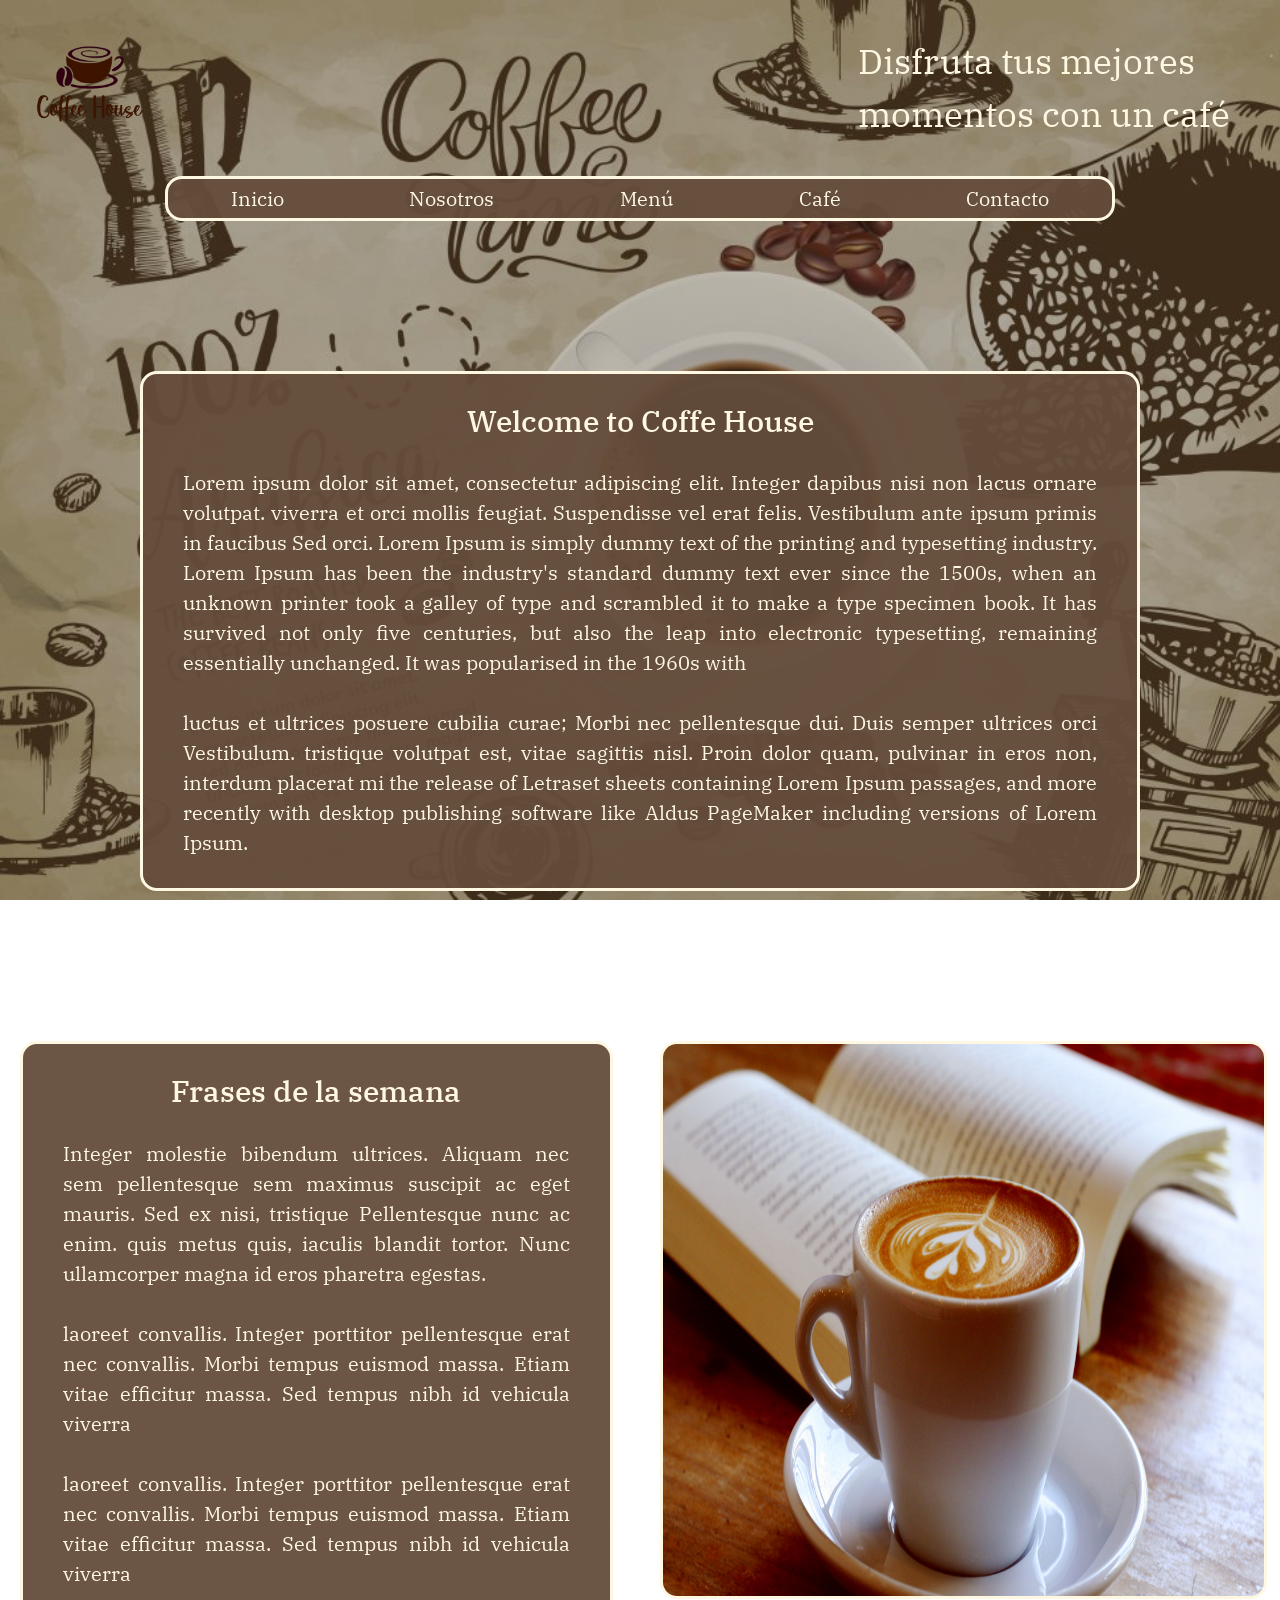
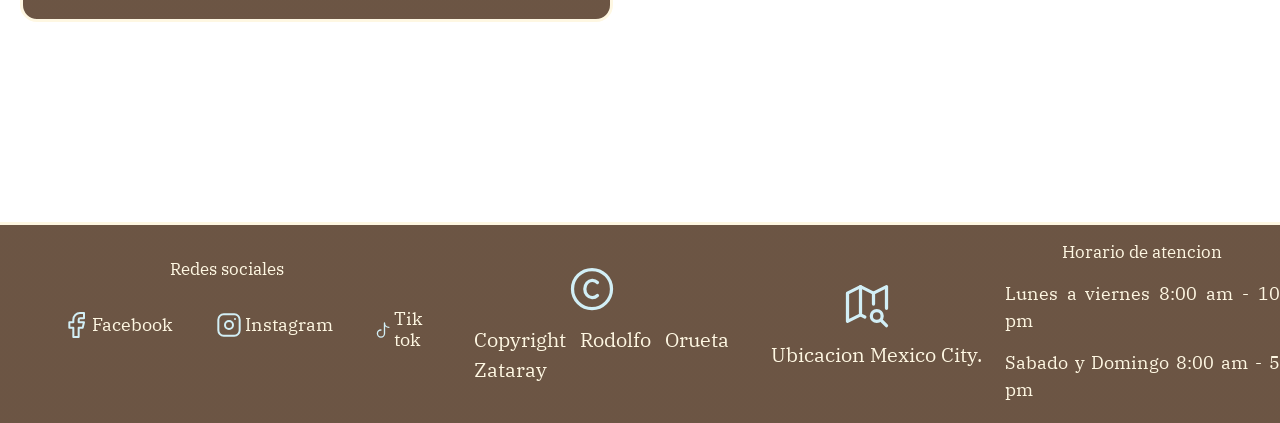
<file: index.html>
<!DOCTYPE html>
<html lang="en">

<head>
    <meta charset="UTF-8">
    <meta http-equiv="X-UA-Compatible" content="IE=edge">
    <meta name="viewport" content="width=device-width, initial-scale=1.0">
    <title>Inicio</title>

    <link rel="stylesheet" href="css/normalize.css">

    <link rel="preconnect" href="https://fonts.googleapis.com">
    <link rel="preconnect" href="https://fonts.gstatic.com" crossorigin>
    <link href="https://fonts.googleapis.com/css2?family=IBM+Plex+Serif:ital,wght@1,300;1,400;1,500;1,600&display=swap"
        rel="stylesheet">

    <link rel="preload" href="css/style.css" as="style">
    <link rel="stylesheet" href="css/style.css">

</head>

<body>

   

    <header class="contenedor">
        <h1 class="logo">
            <div>
                <a href="index.html">
                    <img class="logo__imagen" src="img/Coffe-cafe-logo-by-DEEMKA-STUDIO-2-580x406.png"
                        alt="logo de la cafeteria">
                </a>
            </div>
        </h1>

        <div class="eslogan">
            <p class="eslogan__frase esloganAni"> Disfruta tus mejores
                <br>
                momentos con un café

            </p>
        </div>
    </header>

    <div class="contenedor--navegacion">
        <nav>
            <ul class="enlaces fondo--disenio">
                <li> <a class="enlace__disenio" href=" index.html">Inicio</a> </li>
                <li> <a class="enlace__disenio" href="nosotro.html">Nosotros</a> </li>
                <li> <a class="enlace__disenio" href="menu.html">Menú </a> </li>
                <li> <a class="enlace__disenio" href="cafe.html">Café</a> </li>
                <li> <a class="enlace__disenio" espacio" href="contacto.html">Contacto</a> </li>
            </ul>
        </nav>
    </div>



    <section class="contenedor--welcome">
        <div class="contenedor--welcome__disenio">
            <h2 class="contenedor--welcome__titulo">Welcome to Coffe House</h2>
            <p class="contenedor--welcome__parrafo">
                Lorem ipsum dolor sit amet, consectetur adipiscing elit. Integer dapibus nisi non lacus ornare volutpat.
                viverra et orci mollis feugiat. Suspendisse vel erat felis. Vestibulum ante ipsum primis in faucibus Sed
                orci.
                Lorem Ipsum is simply dummy text of the printing and typesetting industry. Lorem Ipsum has been the
                industry's standard dummy text ever
                since the 1500s, when an unknown printer took a galley of type and scrambled it to make a type specimen
                book. It has survived not only
                five centuries, but also the leap into electronic typesetting, remaining essentially unchanged. It was
                popularised in the 1960s with
                <br>
                <br>
                luctus et ultrices posuere cubilia curae; Morbi nec pellentesque dui. Duis semper ultrices orci
                Vestibulum.
                tristique volutpat est, vitae sagittis nisl. Proin dolor quam, pulvinar in eros non, interdum placerat
                mi the release of Letraset sheets containing Lorem Ipsum passages, and more recently with desktop
                publishing software like Aldus
                PageMaker including versions of Lorem Ipsum.
            </p>
        </div>
    </section>


    <section class="contenedor--frase">

        <div class=" acomodo-frases">

            <div class="frases">

                <h2 class="frase__titulo">Frases de la semana</h2>

                <div class="frase__disenioEspacio">

                    <p class="frase__estilo">
                        Integer molestie bibendum ultrices. Aliquam nec sem pellentesque sem maximus suscipit ac eget
                        mauris. Sed ex nisi, tristique Pellentesque nunc ac enim.
                        quis metus quis, iaculis blandit tortor. Nunc ullamcorper magna id eros pharetra egestas.
                    </p>
                    <p class="frase__estilo">
                        laoreet convallis. Integer porttitor pellentesque erat nec convallis. Morbi tempus euismod
                        massa.
                        Etiam vitae efficitur massa. Sed tempus nibh id vehicula viverra
                    </p>
                    <p class="frase__estilo">
                        laoreet convallis. Integer porttitor pellentesque erat nec convallis. Morbi tempus euismod
                        massa.
                        Etiam vitae efficitur massa. Sed tempus nibh id vehicula viverra

                    </p>
                </div>
            </div>
        </div>

        <div class="imagen--fraseSemana">
            <img class="imagen--frase imagen--frase__disenio " src="img/imagen-frase.jpg" alt="">
        </div>

    </section>


    <!--     <section>
        <img src="img/comida1.jfif" alt="">
        <img src="img/cafe1.jfif" alt="">
    </section> -->


    <footer class="contenedor--footer">
        <div>

            <div>
                <h3 class="redes--titulo">Redes sociales</h3>
            </div>

            <ul class="redes__enlaces">
                <li><a class="redes__enlace acomodo " href="#">
                        <svg xmlns="http://www.w3.org/2000/svg" class="icon icon-tabler icon-tabler-brand-facebook"
                            width="32" height="32" viewBox="0 0 24 24" stroke-width="1.5" stroke="#D2EFF6" fill="none"
                            stroke-linecap="round" stroke-linejoin="round">
                            <path stroke="none" d="M0 0h24v24H0z" fill="none" />
                            <path d="M7 10v4h3v7h4v-7h3l1 -4h-4v-2a1 1 0 0 1 1 -1h3v-4h-3a5 5 0 0 0 -5 5v2h-3" />
                        </svg>
                        Facebook</a>
                </li>

                <li><a class="redes__enlace acomodo " href="#">
                        <svg xmlns="http://www.w3.org/2000/svg" class="icon icon-tabler icon-tabler-brand-instagram"
                            width="32" height="32" viewBox="0 0 24 24" stroke-width="1.5" stroke="#D2EFF6" fill="none"
                            stroke-linecap="round" stroke-linejoin="round">
                            <path stroke="none" d="M0 0h24v24H0z" fill="none" />
                            <rect x="4" y="4" width="16" height="16" rx="4" />
                            <circle cx="12" cy="12" r="3" />
                            <line x1="16.5" y1="7.5" x2="16.5" y2="7.501" />
                        </svg>
                        Instagram</a>
                </li>

                <li><a class="redes__enlace acomodo" href="#">
                        <svg xmlns="http://www.w3.org/2000/svg" class="icon icon-tabler icon-tabler-brand-tiktok"
                            width="32" height="32" viewBox="0 0 24 24" stroke-width="1.5" stroke="#D2EFF6" fill="none"
                            stroke-linecap="round" stroke-linejoin="round">
                            <path stroke="none" d="M0 0h24v24H0z" fill="none" />
                            <path d="M9 12a4 4 0 1 0 4 4v-12a5 5 0 0 0 5 5" />
                        </svg>
                        Tik tok</a>
                </li>
            </ul>
        </div>

        <div class="copy--disenio">
            <svg xmlns="http://www.w3.org/2000/svg" class="icon icon-tabler icon-tabler-copyright" width="52"
                height="52" viewBox="0 0 24 24" stroke-width="1.5" stroke="#D2EFF6" fill="none" stroke-linecap="round"
                stroke-linejoin="round">
                <path stroke="none" d="M0 0h24v24H0z" fill="none" />
                <circle cx="12" cy="12" r="9" />
                <path d="M14.5 9a3.5 4 0 1 0 0 6" />
            </svg>
            <div class="espacio--footer">
                <p>Copyright Rodolfo Orueta Zataray</p>
            </div>
        </div>

        <div class="ubicacion--disenio">
            <svg xmlns="http://www.w3.org/2000/svg" class="icon icon-tabler icon-tabler-map-search" width="52"
                height="52" viewBox="0 0 24 24" stroke-width="1.5" stroke="#D2EFF6" fill="none" stroke-linecap="round"
                stroke-linejoin="round">
                <path stroke="none" d="M0 0h24v24H0z" fill="none" />
                <path d="M11 18l-2 -1l-6 3v-13l6 -3l6 3l6 -3v10" />
                <path d="M9 4v13" />
                <path d="M15 7v5" />
                <circle cx="16.5" cy="17.5" r="2.5" />
                <path d="M18.5 19.5l2.5 2.5" />
            </svg>
            <div class="espacio--footer">
                <p>Ubicacion Mexico City.</p>
            </div>
        </div>

        <div class="horario">
            <p class="horario__titulo">
                Horario de atencion
            </p>
            <p class="horario__horas">
                Lunes a viernes 8:00 am - 10 pm
            </p>
            <p class="horario__horas">
                Sabado y Domingo 8:00 am - 5 pm
            </p>
        </div>
    </footer>

</body>

</html>
</file>
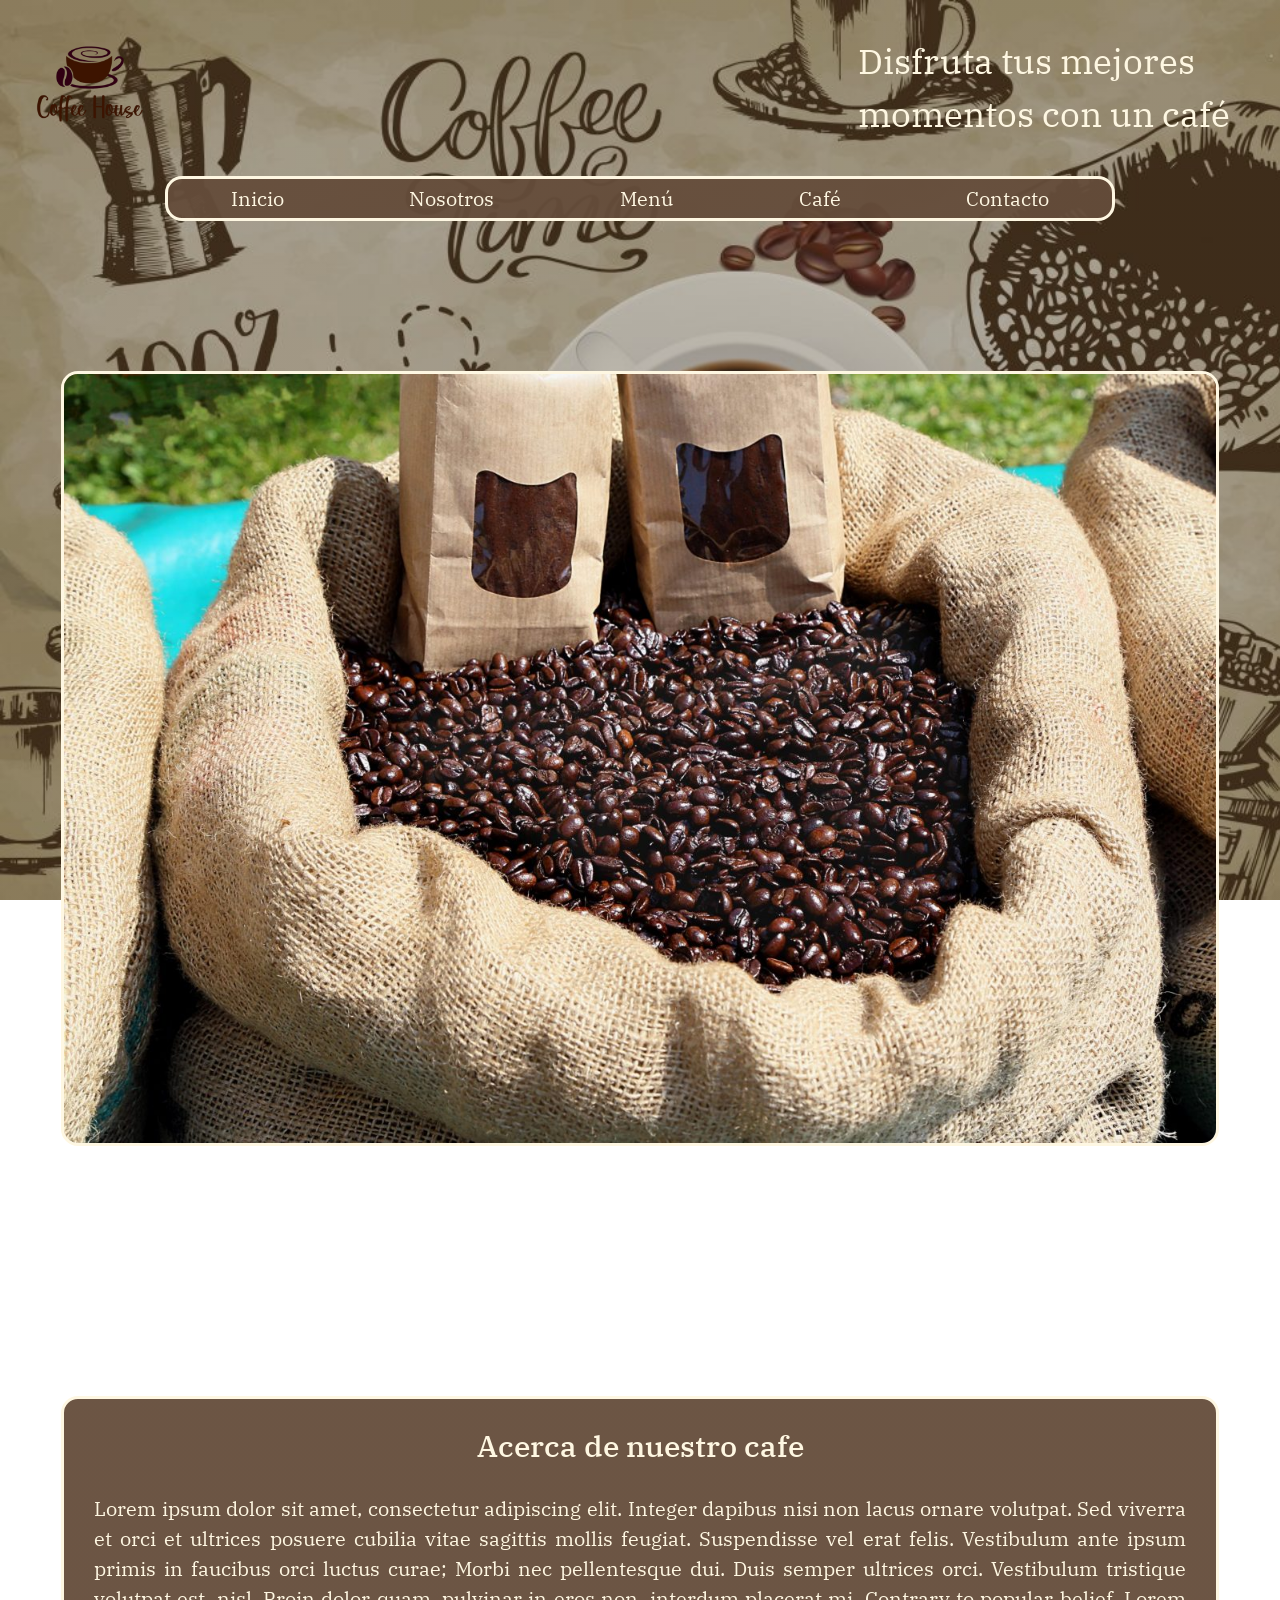
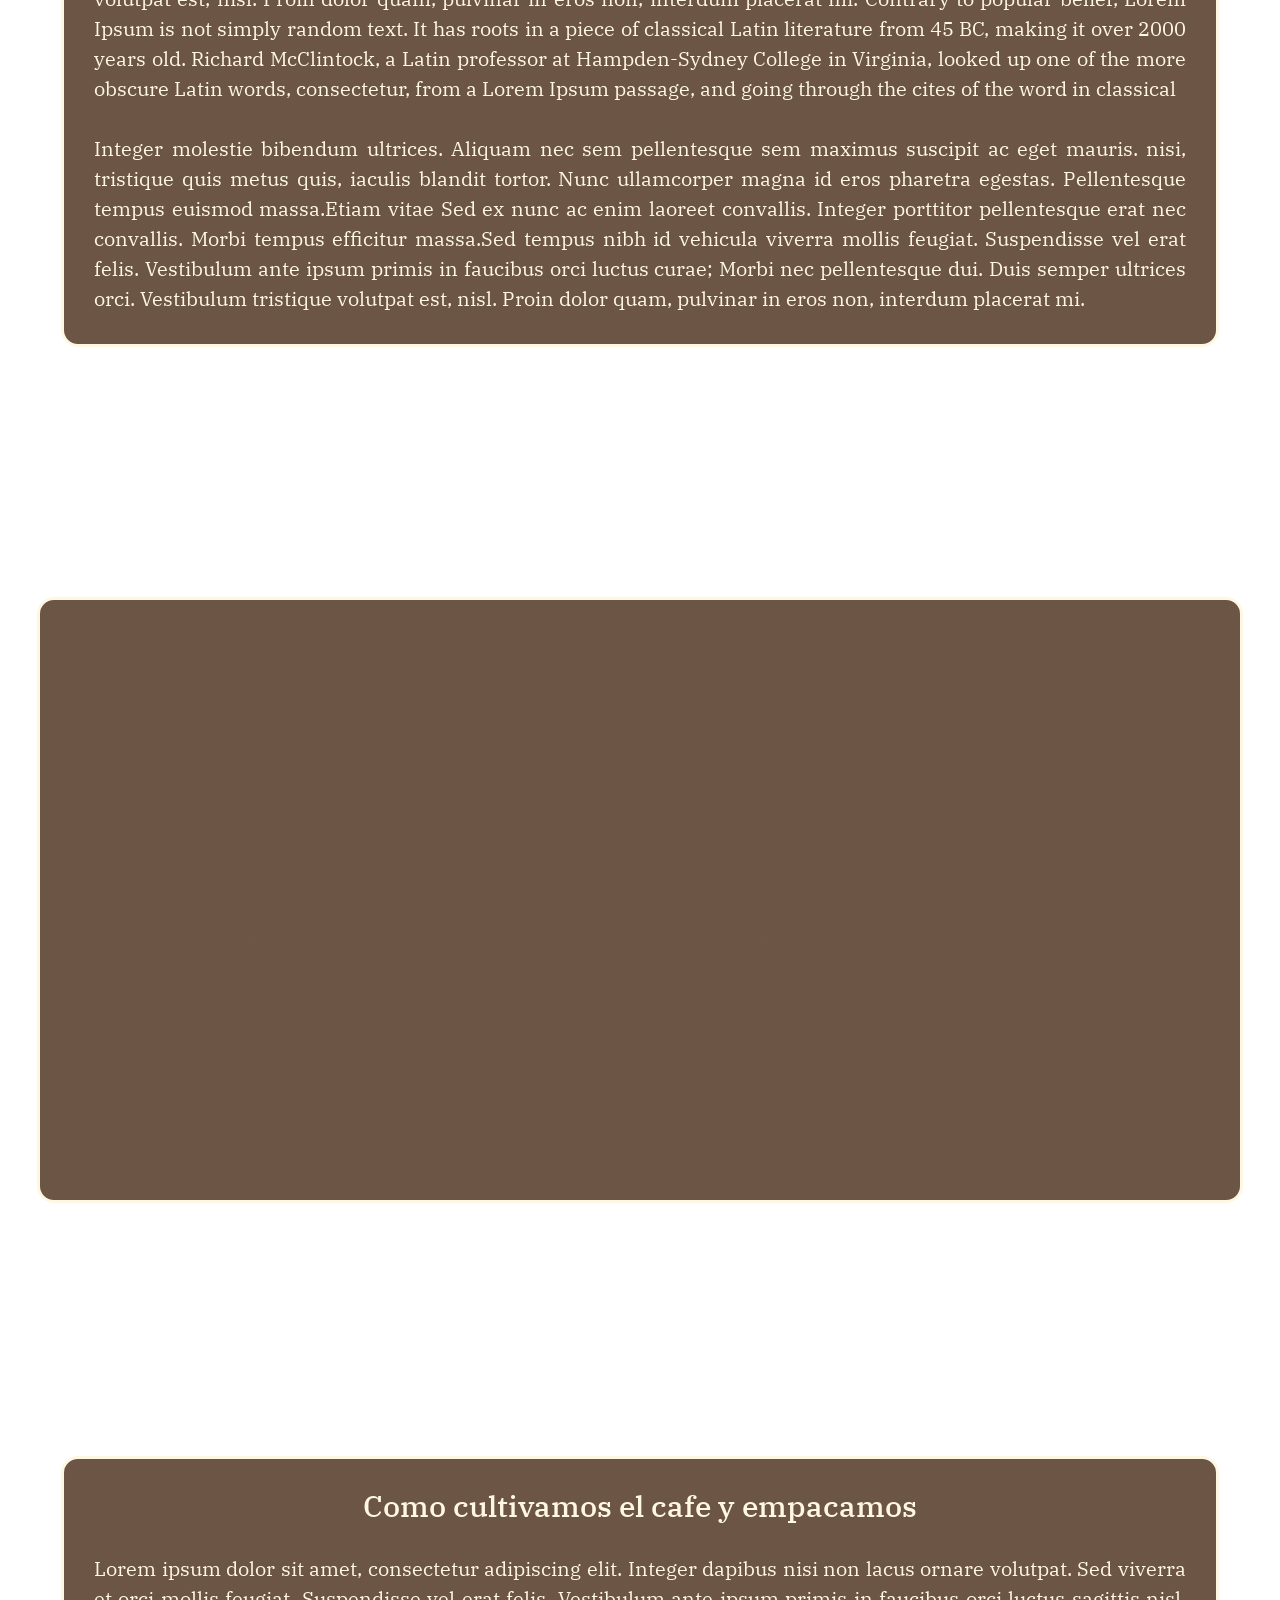
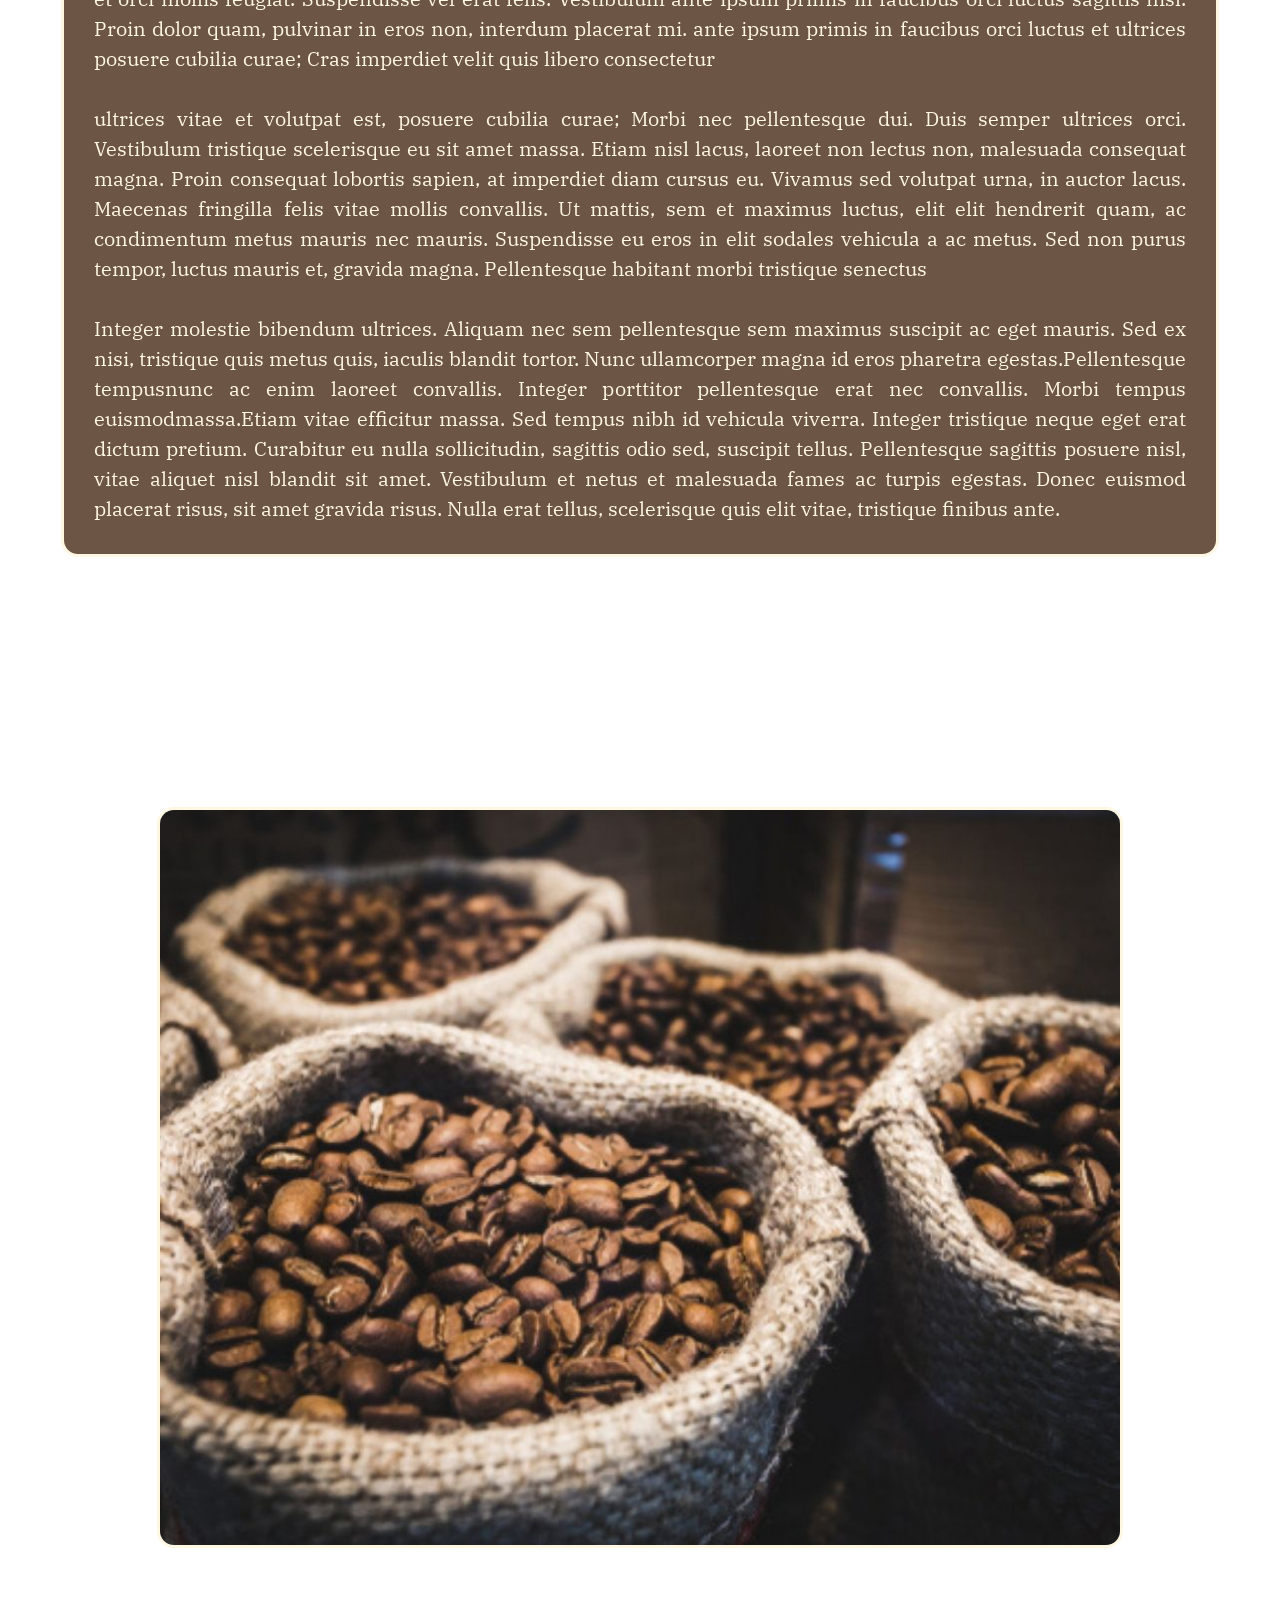
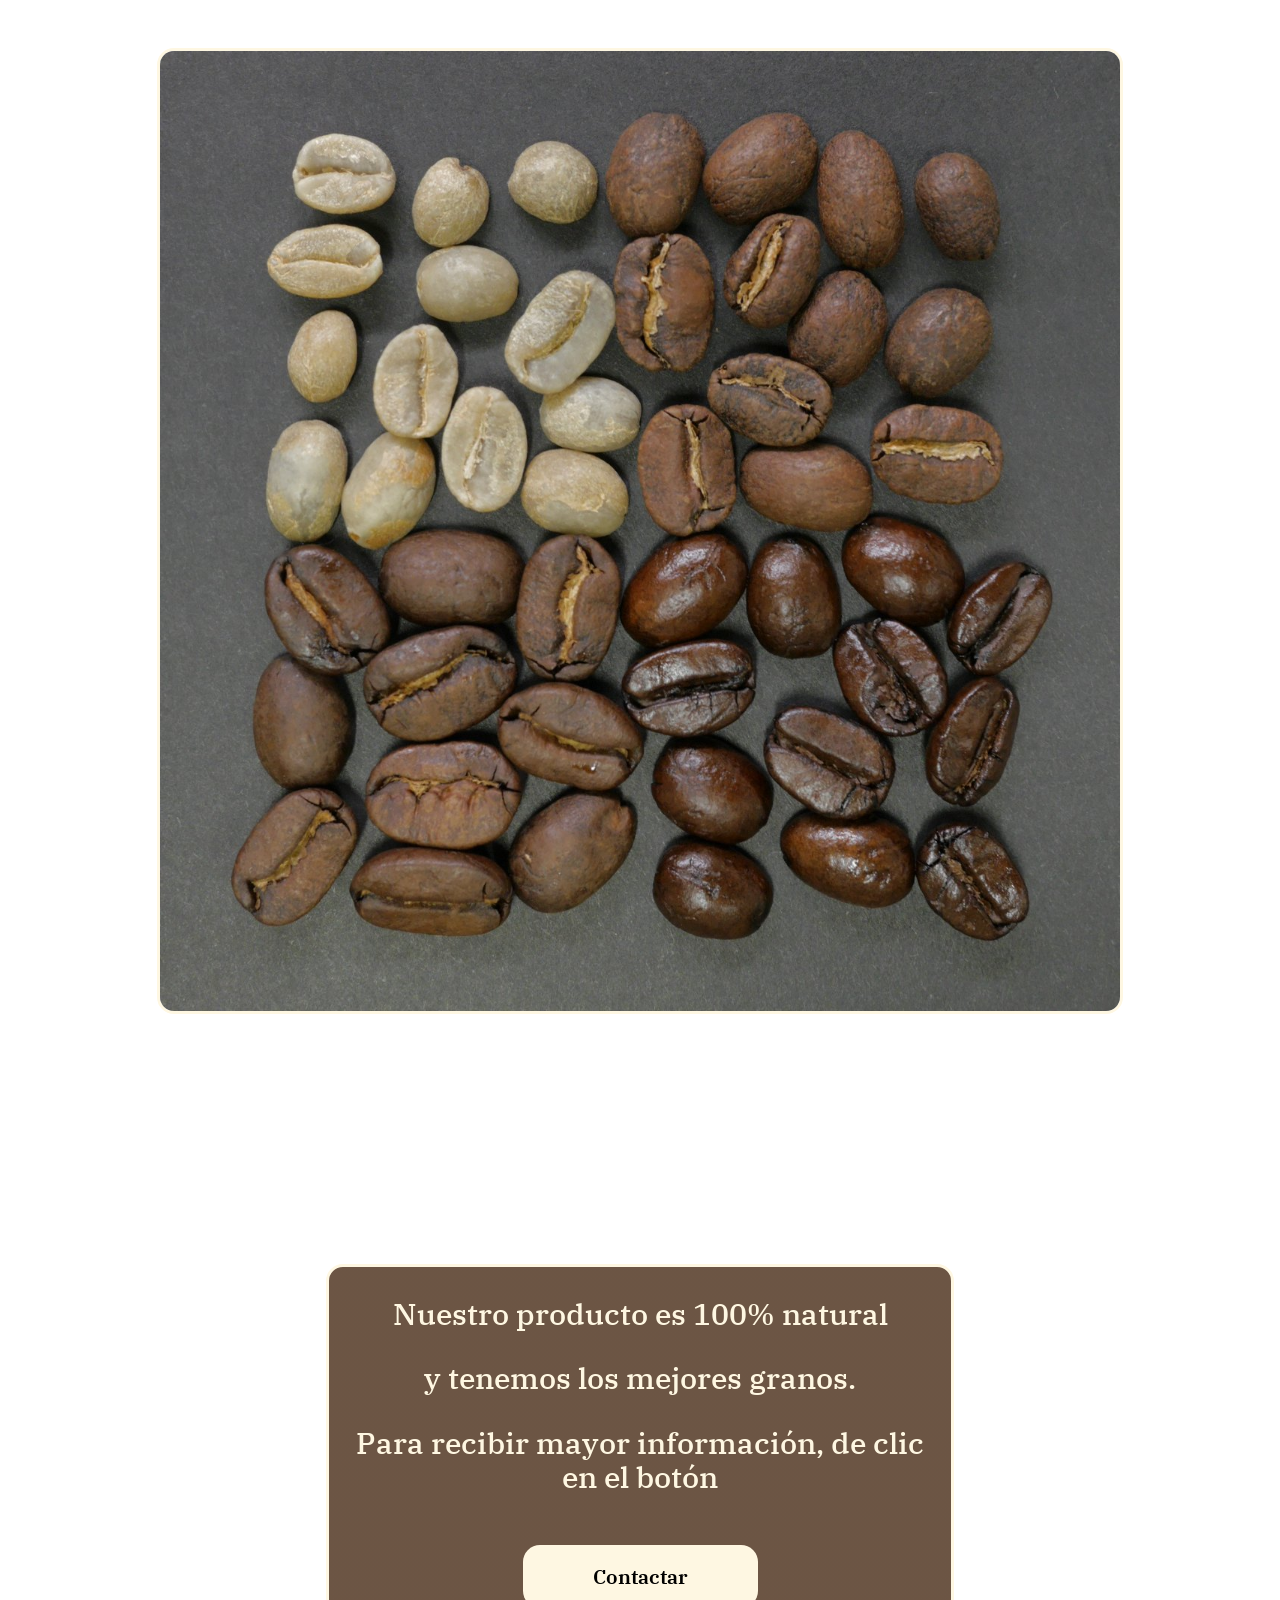
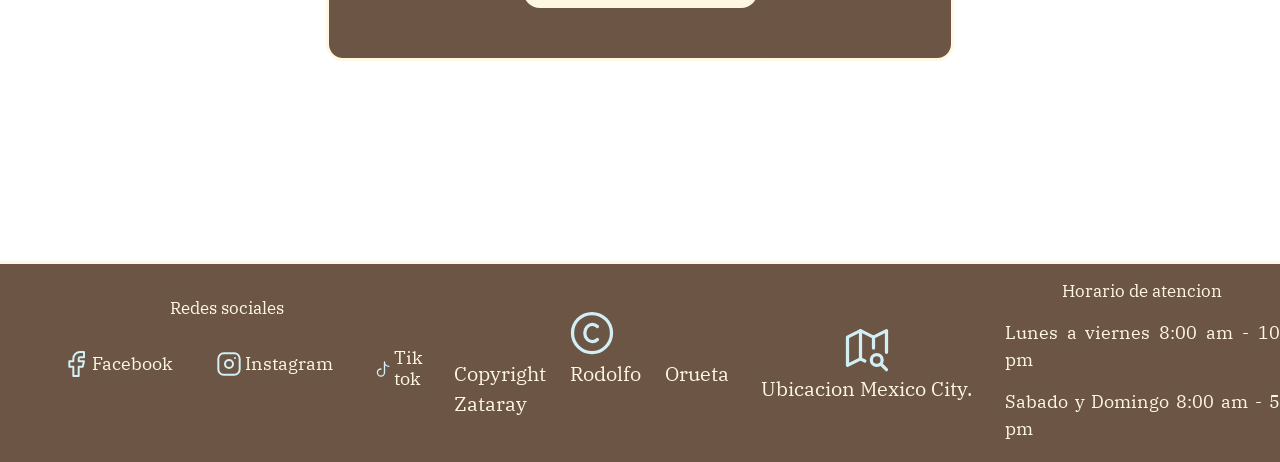
<file: cafe.html>
<!DOCTYPE html>
<html lang="en">

<head>
    <meta charset="UTF-8">
    <meta http-equiv="X-UA-Compatible" content="IE=edge">
    <meta name="viewport" content="width=device-width, initial-scale=1.0">
    <title>Cafe</title>
    <link rel="stylesheet" href="css/normalize.css">

    <link rel="preconnect" href="https://fonts.googleapis.com">
    <link rel="preconnect" href="https://fonts.gstatic.com" crossorigin>
    <link href="https://fonts.googleapis.com/css2?family=IBM+Plex+Serif:ital,wght@1,300;1,400;1,500;1,600&display=swap"
        rel="stylesheet">

    <link rel="preload" href="css/style.css" as="style">
    <link rel="stylesheet" href="css/style.css">
</head>

<body class="fondo">

    <header class="contenedor">
        <h1 class="logo">
            <a href="index.html">
                <img class="logo__imagen" src="img/Coffe-cafe-logo-by-DEEMKA-STUDIO-2-580x406.png"
                    alt="logo de la cafeteria">
            </a>
        </h1>

        <div class="eslogan">
            <p class="eslogan__frase"> Disfruta tus mejores
                <br>
                momentos con un café
            </p>
        </div>
    </header>

    <div class="contenedor--navegacion">
        <nav>
            <ul class="enlaces fondo--disenio">
                <li> <a class="enlace__disenio" href=" index.html">Inicio</a> </li>
                <li> <a class="enlace__disenio" href="nosotro.html">Nosotros</a> </li>
                <li> <a class="enlace__disenio" href="menu.html">Menú </a> </li>
                <li> <a class="enlace__disenio" href="cafe.html">Café</a> </li>
                <li> <a class="enlace__disenio" espacio" href="contacto.html">Contacto</a> </li>
            </ul>
        </nav>
    </div>



    <main class="contenedor--cafe">
        <div class="imagen--empaqueCafe">
            <img class="imagen--empaqueCafe__estilo" src="img/empaque-cafe.jpg" alt="">
        </div>

        <section class="contenedor--acerca">
            <div class="contenedor--acerca__estilo">
                <h2 class="contenedor--acerca__titulo ">Acerca de nuestro cafe</h2>
                <p class="contenedor--acerca__parrafo ">Lorem ipsum dolor sit amet, consectetur adipiscing elit. Integer
                    dapibus nisi non lacus ornare volutpat. Sed viverra et orci et ultrices posuere cubilia vitae
                    sagittis
                    mollis feugiat. Suspendisse vel erat felis. Vestibulum ante ipsum primis in faucibus orci luctus
                    curae; Morbi nec pellentesque dui. Duis semper ultrices orci. Vestibulum tristique volutpat est,
                    nisl. Proin dolor quam, pulvinar in eros non, interdum placerat mi.
                    Contrary to popular belief, Lorem Ipsum is not simply random text. It has roots in a piece of
                    classical
                    Latin literature from 45 BC, making it over 2000 years old. Richard McClintock, a Latin professor at
                    Hampden-Sydney
                    College in Virginia, looked up one of the more obscure Latin words, consectetur, from a Lorem Ipsum
                    passage, and going
                    through the cites of the word in classical
                    <br>
                    <br>
                    Integer molestie bibendum ultrices. Aliquam nec sem pellentesque sem maximus suscipit ac eget
                    mauris.
                    nisi, tristique quis metus quis, iaculis blandit tortor. Nunc ullamcorper magna id eros pharetra
                    egestas.
                    Pellentesque tempus euismod massa.Etiam vitae Sed ex
                    nunc ac enim laoreet convallis. Integer porttitor pellentesque erat nec convallis. Morbi tempus
                    efficitur massa.Sed tempus nibh id vehicula viverra
                    mollis feugiat. Suspendisse vel erat felis. Vestibulum ante ipsum primis in faucibus orci luctus
                    curae; Morbi nec pellentesque dui. Duis semper ultrices orci. Vestibulum tristique volutpat est,
                    nisl. Proin dolor quam, pulvinar in eros non, interdum placerat mi.
                </p>
            </div>
        </section>

        <div class="video--cafe">
            <iframe class="tamanio--video" src="https://www.youtube.com/embed/v29y2l9m-5Y" title="YouTube video player"
                frameborder="0"
                allow="accelerometer; autoplay; clipboard-write; encrypted-media; gyroscope; picture-in-picture"
                allowfullscreen></iframe>
        </div>

        <div class="contenedor--cultivamos">
            <h2 class="Contenedor--cultivamos__titulo">Como cultivamos el cafe y empacamos </h2>
            <p class="Contenedor--cultivamos__parrafo"> Lorem ipsum dolor sit amet, consectetur adipiscing elit. Integer
                dapibus nisi non lacus ornare
                volutpat. Sed viverra et orci
                mollis feugiat. Suspendisse vel erat felis. Vestibulum ante ipsum primis in faucibus orci luctus
                sagittis nisl. Proin dolor quam, pulvinar in eros non, interdum placerat mi.
                ante ipsum primis in faucibus orci luctus et ultrices posuere cubilia curae; Cras imperdiet velit quis
                libero consectetur
                <br>
                <br>
                ultrices vitae et volutpat est,
                posuere cubilia curae; Morbi nec pellentesque dui. Duis semper ultrices orci. Vestibulum
                tristique
                scelerisque eu sit amet massa. Etiam nisl lacus, laoreet non lectus non, malesuada consequat magna.
                Proin consequat lobortis
                sapien, at imperdiet diam cursus eu. Vivamus sed volutpat urna, in auctor lacus. Maecenas fringilla
                felis vitae mollis convallis.
                Ut mattis, sem et maximus luctus, elit elit hendrerit quam, ac condimentum metus mauris nec mauris.
                Suspendisse eu eros in elit
                sodales vehicula a ac metus. Sed non purus tempor, luctus mauris et, gravida magna. Pellentesque
                habitant morbi tristique senectus
                <br>
                <br>
                Integer molestie bibendum ultrices. Aliquam nec sem pellentesque sem maximus suscipit ac eget
                mauris.
                Sed ex nisi, tristique quis metus quis, iaculis blandit tortor. Nunc ullamcorper magna id eros
                pharetra
                egestas.Pellentesque tempusnunc ac enim laoreet convallis. Integer porttitor pellentesque erat
                nec
                convallis. Morbi tempus euismodmassa.Etiam vitae efficitur massa. Sed tempus nibh id vehicula
                viverra.
                Integer tristique neque eget erat dictum pretium. Curabitur eu nulla sollicitudin, sagittis
                odio sed, suscipit tellus. Pellentesque sagittis posuere nisl, vitae aliquet nisl blandit sit amet.
                Vestibulum
                et netus et malesuada fames ac turpis egestas. Donec euismod placerat risus, sit amet gravida risus.
                Nulla erat tellus, scelerisque
                quis elit vitae, tristique finibus ante.
            </p>
        </div>

        <div class="contenedor--img-cafe">
            <img class="contenedor--img-cafe__estilo" src="img/granos de cafe.jpg">
            <img class="contenedor--img-cafe__estilo" src="img/tipos-granos.jpg">
        </div>

        <section class="contenedor--solicitar">
            <div class="contenedor--solicitar__estilo">
                <h2 class="contenedor--solicitar__parrafo" >Nuestro producto es 100% natural</h2>
                <h2 class="contenedor--solicitar__parrafo" >y tenemos los mejores granos.</h2>
                <h2 class="contenedor--solicitar__parrafo extra" > Para recibir mayor información, de clic en el botón </h2>
                <div> 
                    <a href="contacto.html"> <button class="boton--nosotros" >Contactar</button> </a>
                </div>
            </div>
        </section>
    </main>

    <!-- Codigo del footer -->
    <footer class="contenedor--footer">
        <div>

            <div>
                <h3 class="redes--titulo">Redes sociales</h3>
            </div>

            <ul class="redes__enlaces">
                <li><a class="redes__enlace acomodo " href="#">
                        <svg xmlns="http://www.w3.org/2000/svg" class="icon icon-tabler icon-tabler-brand-facebook"
                            width="32" height="32" viewBox="0 0 24 24" stroke-width="1.5" stroke="#D2EFF6" fill="none"
                            stroke-linecap="round" stroke-linejoin="round">
                            <path stroke="none" d="M0 0h24v24H0z" fill="none" />
                            <path d="M7 10v4h3v7h4v-7h3l1 -4h-4v-2a1 1 0 0 1 1 -1h3v-4h-3a5 5 0 0 0 -5 5v2h-3" />
                        </svg>
                        Facebook</a>
                </li>

                <li><a class="redes__enlace acomodo " href="#">
                        <svg xmlns="http://www.w3.org/2000/svg" class="icon icon-tabler icon-tabler-brand-instagram"
                            width="32" height="32" viewBox="0 0 24 24" stroke-width="1.5" stroke="#D2EFF6" fill="none"
                            stroke-linecap="round" stroke-linejoin="round">
                            <path stroke="none" d="M0 0h24v24H0z" fill="none" />
                            <rect x="4" y="4" width="16" height="16" rx="4" />
                            <circle cx="12" cy="12" r="3" />
                            <line x1="16.5" y1="7.5" x2="16.5" y2="7.501" />
                        </svg>
                        Instagram</a>
                </li>

                <li><a class="redes__enlace acomodo" href="#">
                        <svg xmlns="http://www.w3.org/2000/svg" class="icon icon-tabler icon-tabler-brand-tiktok"
                            width="32" height="32" viewBox="0 0 24 24" stroke-width="1.5" stroke="#D2EFF6" fill="none"
                            stroke-linecap="round" stroke-linejoin="round">
                            <path stroke="none" d="M0 0h24v24H0z" fill="none" />
                            <path d="M9 12a4 4 0 1 0 4 4v-12a5 5 0 0 0 5 5" />
                        </svg>
                        Tik tok</a>
                </li>
            </ul>
        </div>

        <div class="copy--disenio">
            <svg xmlns="http://www.w3.org/2000/svg" class="icon icon-tabler icon-tabler-copyright" width="52"
                height="52" viewBox="0 0 24 24" stroke-width="1.5" stroke="#D2EFF6" fill="none" stroke-linecap="round"
                stroke-linejoin="round">
                <path stroke="none" d="M0 0h24v24H0z" fill="none" />
                <circle cx="12" cy="12" r="9" />
                <path d="M14.5 9a3.5 4 0 1 0 0 6" />
            </svg>
            <p>Copyright Rodolfo Orueta Zataray</p>
        </div>

        <div class="ubicacion--disenio">
            <svg xmlns="http://www.w3.org/2000/svg" class="icon icon-tabler icon-tabler-map-search" width="52"
                height="52" viewBox="0 0 24 24" stroke-width="1.5" stroke="#D2EFF6" fill="none" stroke-linecap="round"
                stroke-linejoin="round">
                <path stroke="none" d="M0 0h24v24H0z" fill="none" />
                <path d="M11 18l-2 -1l-6 3v-13l6 -3l6 3l6 -3v10" />
                <path d="M9 4v13" />
                <path d="M15 7v5" />
                <circle cx="16.5" cy="17.5" r="2.5" />
                <path d="M18.5 19.5l2.5 2.5" />
            </svg>
            <p>Ubicacion Mexico City.</p>
        </div>

        <div class="horario">
            <p class="horario__titulo">
                Horario de atencion
            </p>
            <p class="horario__horas">
                Lunes a viernes 8:00 am - 10 pm
            </p>
            <p class="horario__horas">
                Sabado y Domingo 8:00 am - 5 pm
            </p>
        </div>
    </footer>

</body>

</html>
</file>
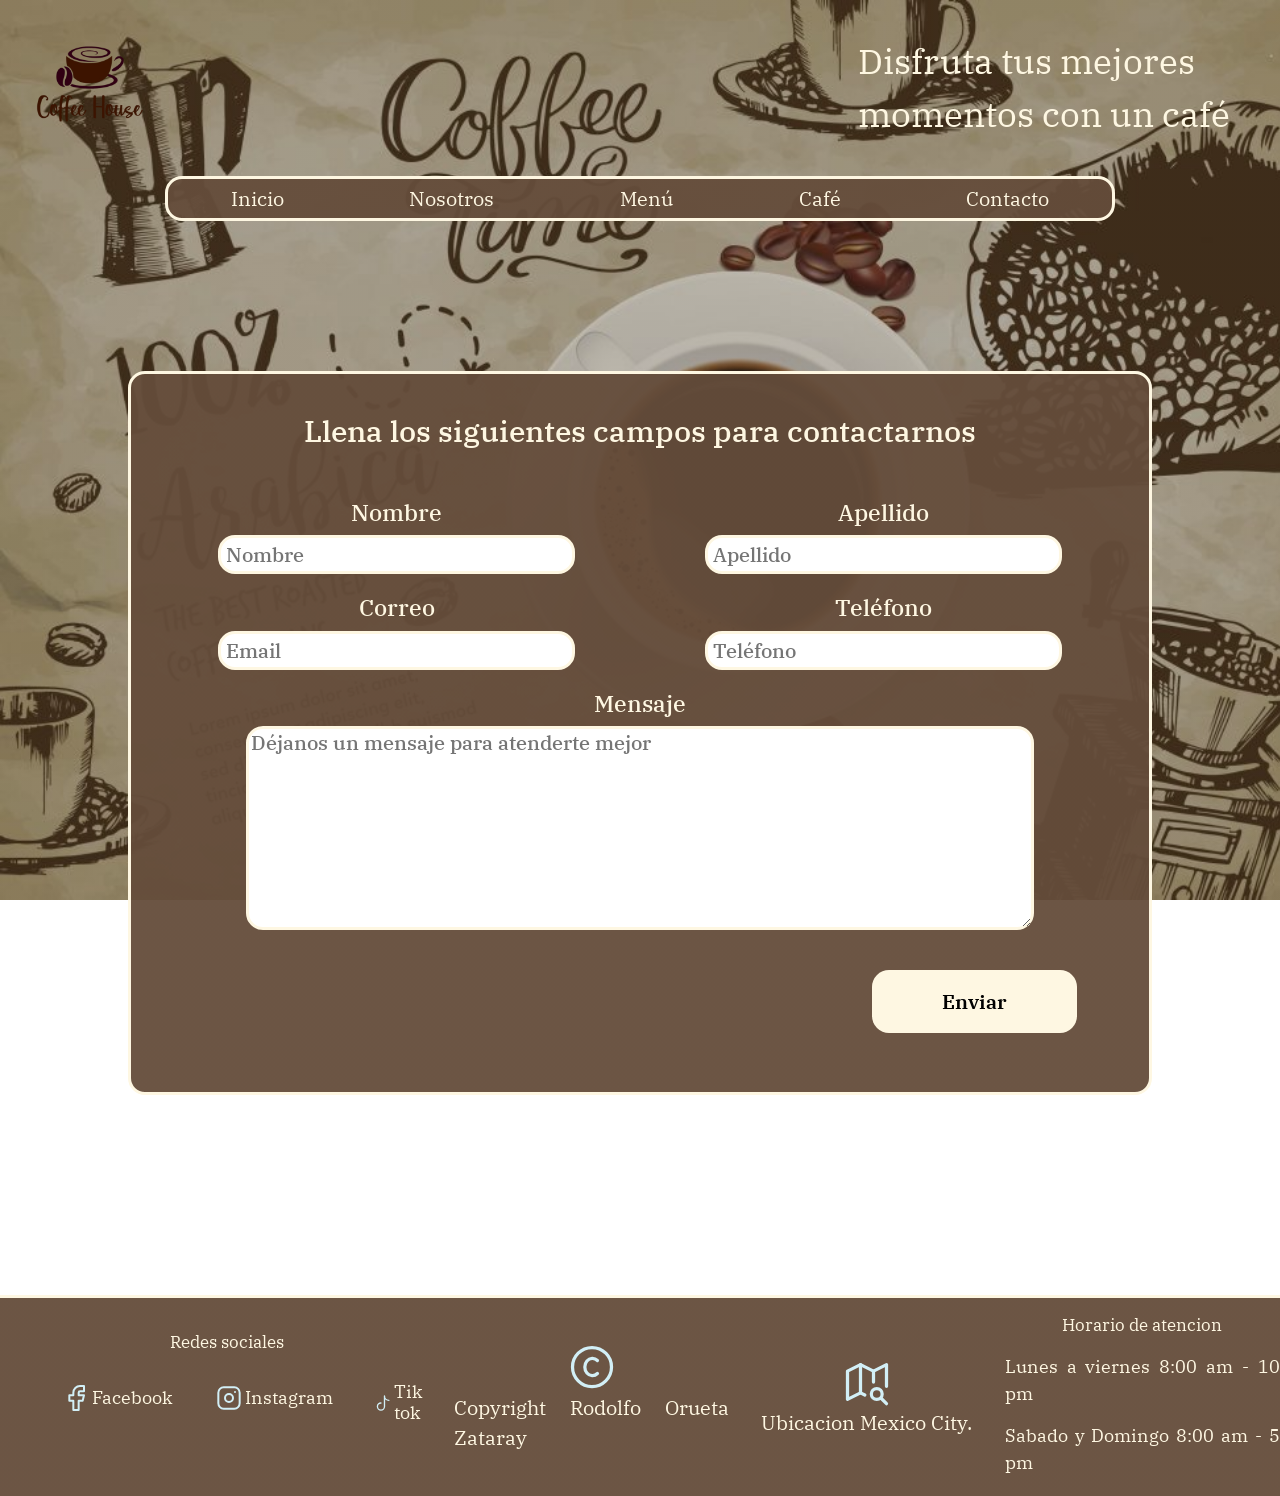
<file: contacto.html>
<!DOCTYPE html>
<html lang="en">

<head>
    <meta charset="UTF-8">
    <meta http-equiv="X-UA-Compatible" content="IE=edge">
    <meta name="viewport" content="width=device-width, initial-scale=1.0">
    <title>contacto</title>
    <link rel="stylesheet" href="css/normalize.css">

    <link rel="preconnect" href="https://fonts.googleapis.com">
    <link rel="preconnect" href="https://fonts.gstatic.com" crossorigin>
    <link href="https://fonts.googleapis.com/css2?family=IBM+Plex+Serif:ital,wght@1,300;1,400;1,500;1,600&display=swap"
        rel="stylesheet">

    <link rel="preload" href="css/style.css" as="style">
    <link rel="stylesheet" href="css/style.css">
</head>
</head>

<body class="fondo">

    <header class="contenedor">
        <h1 class="logo">
            <a href="index.html">
                <img class="logo__imagen" src="img/Coffe-cafe-logo-by-DEEMKA-STUDIO-2-580x406.png"
                    alt="logo de la cafeteria">
            </a>
        </h1>

        <div class="eslogan">
            <p class="eslogan__frase"> Disfruta tus mejores
                <br>
                momentos con un café
            </p>
        </div>
    </header>

    <div class="contenedor--navegacion">
        <nav>
            <ul class="enlaces fondo--disenio">
                <li> <a class="enlace__disenio" href=" index.html">Inicio</a> </li>
                <li> <a class="enlace__disenio" href="nosotro.html">Nosotros</a> </li>
                <li> <a class="enlace__disenio" href="menu.html">Menú </a> </li>
                <li> <a class="enlace__disenio" href="cafe.html">Café</a> </li>
                <li> <a class="enlace__disenio" espacio" href="contacto.html">Contacto</a> </li>
            </ul>
        </nav>
    </div>




    <main class = "contenedor--contacto" >
        <form class="contenedor--contacto__estilo ">
            <fieldset class="contenedor--contacto__fieldset" >
                <legend class="contenedor--contacto__legend" >Llena los siguientes campos para contactarnos</legend>
                
                <div class="contenedor--grid">
                    <div class="grid--datos__acomodo">
                        <label class="contenedor--grid__label" >Nombre</label>
                        <input class="contenedor--grid__datos estilo--datos" type="text" placeholder="Nombre">
                    </div>

                    <div class="grid--datos__acomodo">
                        <label class="contenedor--grid__label" >Apellido</label>
                        <input class="contenedor--grid__datos estilo--datos " type="text" placeholder="Apellido">
                    </div>

                    <div class="grid--datos__acomodo"> 
                        <label class="contenedor--grid__label" >Correo</label>
                        <input class="contenedor--grid__datos estilo--datos "  type="email" placeholder="Email">
                    </div>

                    <div class="grid--datos__acomodo">
                        <label class="contenedor--grid__label" >Teléfono </label>
                        <input class="contenedor--grid__datos estilo--datos "  type="tel" placeholder="Teléfono ">
                    </div>

                    <div class="grid--datos__acomodo textarea--acomodo">
                        <label class="contenedor--grid__label" > Mensaje</label>
                        <textarea  class="textarea--mensaje estilo--datos"  placeholder="Déjanos un mensaje para atenderte mejor"></textarea>
                    </div>
                </div>
                
                <div class="acomodo--boton" >
                    <a href="#"> <button>Enviar </button> </a>
                </div>

            </fieldset>
        </form>
    </main>







<!-- Codigo del footer -->
 <footer class="contenedor--footer">
        <div>

            <div>
                <h3 class="redes--titulo">Redes sociales</h3>
            </div>

            <ul class="redes__enlaces">
                <li><a class="redes__enlace acomodo " href="#">
                        <svg xmlns="http://www.w3.org/2000/svg" class="icon icon-tabler icon-tabler-brand-facebook"
                            width="32" height="32" viewBox="0 0 24 24" stroke-width="1.5" stroke="#D2EFF6" fill="none"
                            stroke-linecap="round" stroke-linejoin="round">
                            <path stroke="none" d="M0 0h24v24H0z" fill="none" />
                            <path d="M7 10v4h3v7h4v-7h3l1 -4h-4v-2a1 1 0 0 1 1 -1h3v-4h-3a5 5 0 0 0 -5 5v2h-3" />
                        </svg>
                        Facebook</a>
                </li>

                <li><a class="redes__enlace acomodo " href="#">
                        <svg xmlns="http://www.w3.org/2000/svg" class="icon icon-tabler icon-tabler-brand-instagram"
                            width="32" height="32" viewBox="0 0 24 24" stroke-width="1.5" stroke="#D2EFF6" fill="none"
                            stroke-linecap="round" stroke-linejoin="round">
                            <path stroke="none" d="M0 0h24v24H0z" fill="none" />
                            <rect x="4" y="4" width="16" height="16" rx="4" />
                            <circle cx="12" cy="12" r="3" />
                            <line x1="16.5" y1="7.5" x2="16.5" y2="7.501" />
                        </svg>
                        Instagram</a>
                </li>

                <li><a class="redes__enlace acomodo" href="#">
                        <svg xmlns="http://www.w3.org/2000/svg" class="icon icon-tabler icon-tabler-brand-tiktok"
                            width="32" height="32" viewBox="0 0 24 24" stroke-width="1.5" stroke="#D2EFF6" fill="none"
                            stroke-linecap="round" stroke-linejoin="round">
                            <path stroke="none" d="M0 0h24v24H0z" fill="none" />
                            <path d="M9 12a4 4 0 1 0 4 4v-12a5 5 0 0 0 5 5" />
                        </svg>
                        Tik tok</a>
                </li>
            </ul>
        </div>

        <div class="copy--disenio">
            <svg xmlns="http://www.w3.org/2000/svg" class="icon icon-tabler icon-tabler-copyright" width="52"
                height="52" viewBox="0 0 24 24" stroke-width="1.5" stroke="#D2EFF6" fill="none" stroke-linecap="round"
                stroke-linejoin="round">
                <path stroke="none" d="M0 0h24v24H0z" fill="none" />
                <circle cx="12" cy="12" r="9" />
                <path d="M14.5 9a3.5 4 0 1 0 0 6" />
            </svg>
            <p>Copyright Rodolfo Orueta Zataray</p>
        </div>

        <div class="ubicacion--disenio">
            <svg xmlns="http://www.w3.org/2000/svg" class="icon icon-tabler icon-tabler-map-search" width="52"
                height="52" viewBox="0 0 24 24" stroke-width="1.5" stroke="#D2EFF6" fill="none" stroke-linecap="round"
                stroke-linejoin="round">
                <path stroke="none" d="M0 0h24v24H0z" fill="none" />
                <path d="M11 18l-2 -1l-6 3v-13l6 -3l6 3l6 -3v10" />
                <path d="M9 4v13" />
                <path d="M15 7v5" />
                <circle cx="16.5" cy="17.5" r="2.5" />
                <path d="M18.5 19.5l2.5 2.5" />
            </svg>
            <p>Ubicacion Mexico City.</p>
        </div>

        <div class="horario">
            <p class="horario__titulo">
                Horario de atencion
            </p>
            <p class="horario__horas">
                Lunes a viernes 8:00 am - 10 pm
            </p>
            <p class="horario__horas">
                Sabado y Domingo 8:00 am - 5 pm
            </p>
        </div>
    </footer>

</body>

</html>
</file>
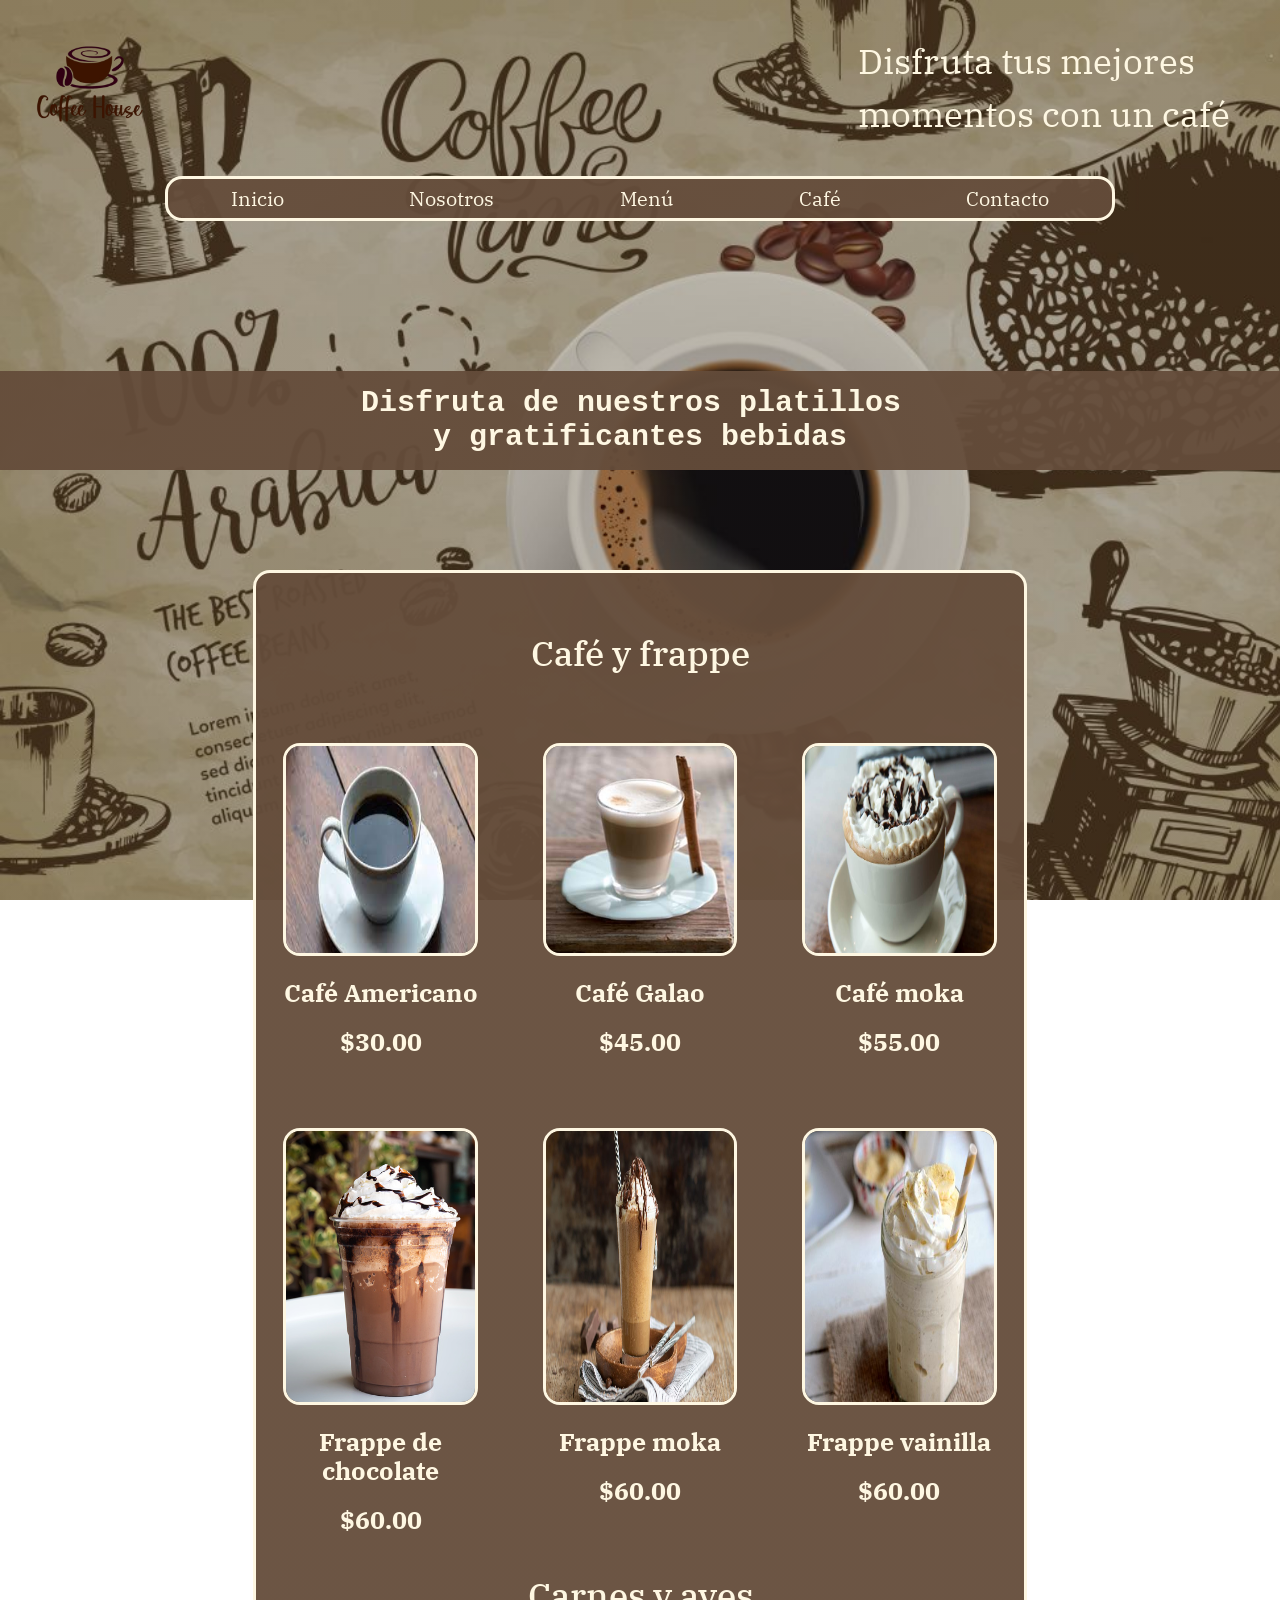
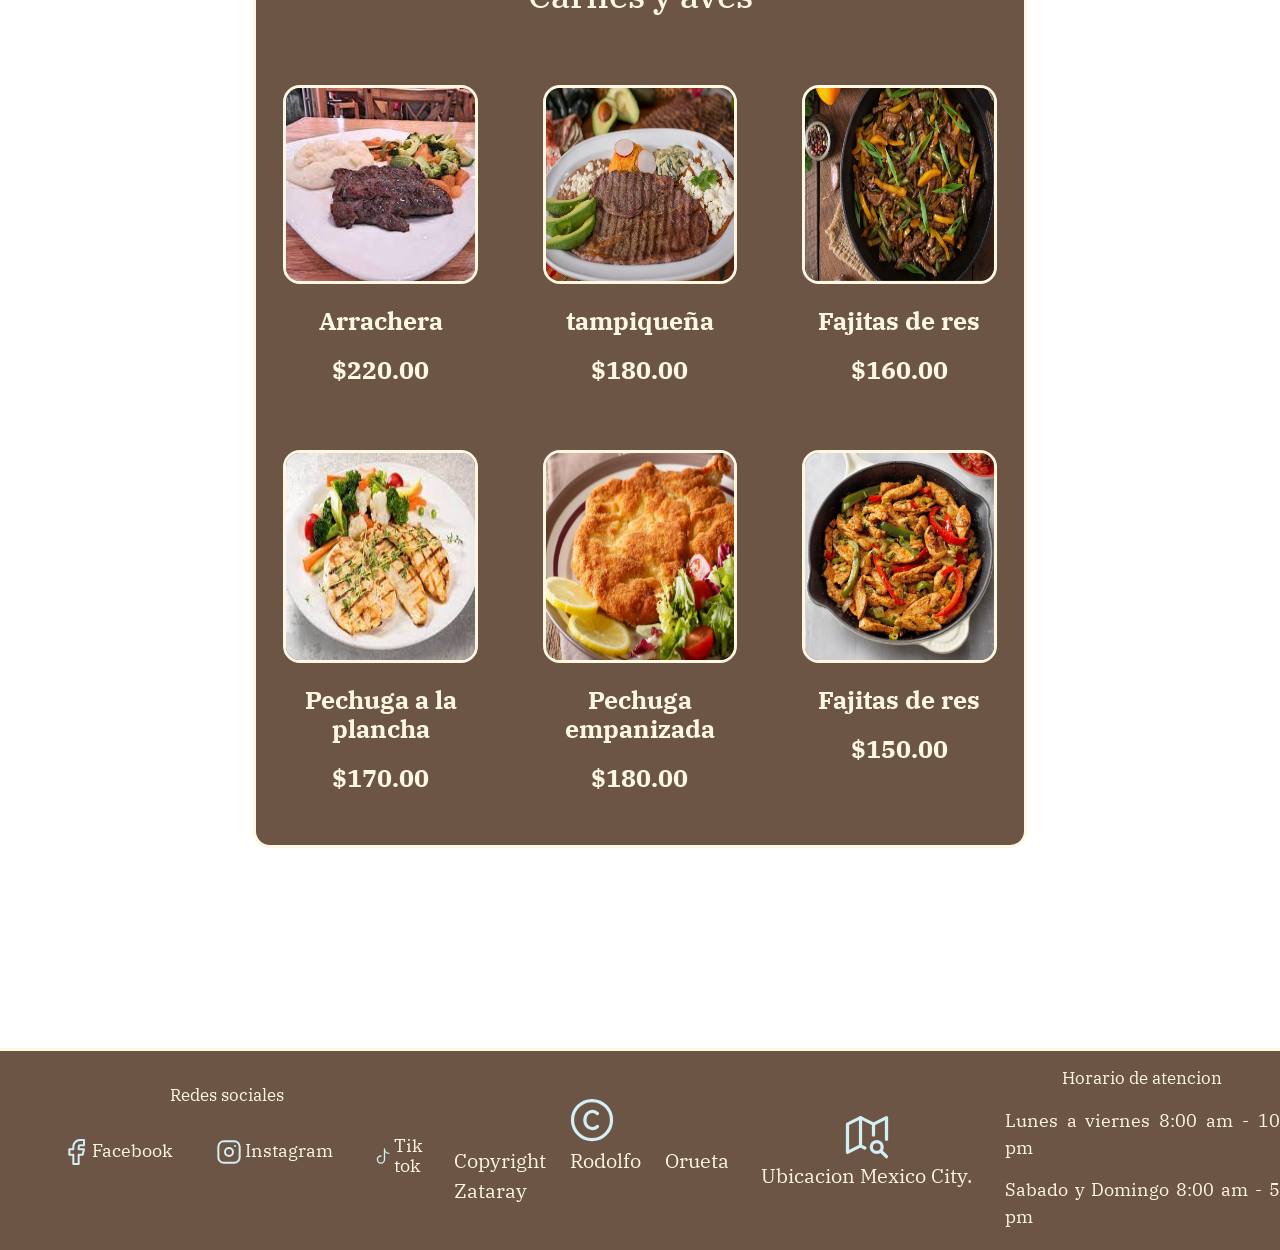
<file: menu.html>
<!DOCTYPE html>
<html lang="en">

<head>
    <meta charset="UTF-8">
    <meta http-equiv="X-UA-Compatible" content="IE=edge">
    <meta name="viewport" content="width=device-width, initial-scale=1.0">
    <title>Menu</title>
    <link rel="stylesheet" href="css/normalize.css">

    <link rel="preconnect" href="https://fonts.googleapis.com">
    <link rel="preconnect" href="https://fonts.gstatic.com" crossorigin>
    <link href="https://fonts.googleapis.com/css2?family=IBM+Plex+Serif:ital,wght@1,300;1,400;1,500;1,600&display=swap"
        rel="stylesheet">

    <link rel="preload" href="css/style.css" as="style">
    <link rel="stylesheet" href="css/style.css">
</head>

<body class="fondo">

    <header class="contenedor">
        <h1 class="logo">
            <a href="index.html">
                <img class="logo__imagen" src="img/Coffe-cafe-logo-by-DEEMKA-STUDIO-2-580x406.png"
                    alt="logo de la cafeteria">
            </a>
        </h1>

        <div class="eslogan">
            <p class="eslogan__frase"> Disfruta tus mejores
                <br>
                momentos con un café
            </p>
        </div>
    </header>

    <div class="contenedor--navegacion">
        <nav>
            <ul class="enlaces fondo--disenio">
                <li> <a class="enlace__disenio" href=" index.html">Inicio</a> </li>
                <li> <a class="enlace__disenio" href="nosotro.html">Nosotros</a> </li>
                <li> <a class="enlace__disenio" href="menu.html">Menú </a> </li>
                <li> <a class="enlace__disenio" href="cafe.html">Café</a> </li>
                <li> <a class="enlace__disenio" espacio" href="contacto.html">Contacto</a> </li>
            </ul>
        </nav>
    </div>

    <div class="fondo--menuE">
        <div class="menu--frase">
            <pre class="titulo-Menu__eslogan">Disfruta de nuestros platillos 
y gratificantes bebidas</pre>
        </div>
    </div>



    <!-- 
        <main class="contendedor-menu">
        <section class="menu">
            <ul>
                <label>Menú</label>
                <ul>
                    <li>Café</li>
                    <li>Carnes</li>
                    <li>Tortas y sándwiches</li>
                    <li>Bebidas</li>
                    <li>Postres</li>
                </ul>
            </ul>
        </section>
     -->

    <section>
        <div class="contenedor--productos contenedor--productos__estilo">
            
            <div>
                <h2 class="grid--cafe__titulo">Café y frappe</h2>
            </div>

            <div class="grid--cafe">


                <div class="grid--cafe__espacio">
                    <img class="grid--cafe__producto" src="img/cafe/americano.jfif" alt="">
                    <h3>Café Americano</h3>
                    <h3>$30.00</h3>
                </div>

                <div class="grid--cafe__espacio">
                    <img class="grid--cafe__producto" src="img/cafe/galao.jpg" src="" alt="">
                    <h3>Café Galao</h3>
                    <h3>$45.00</h3>
                </div>

                <div class="grid--cafe__espacio">
                    <img class="grid--cafe__producto" src="img/cafe/Mocha.jpg" src="" alt="">
                    <h3>Café moka</h3>
                    <h3>$55.00</h3>
                </div>

                <div class="grid--cafe__espacio">
                    <img class="grid--cafe__producto" src="img/cafe/frappe1.jpg" alt="">
                    <h3>Frappe de chocolate</h3>
                    <h3>$60.00</h3>
                </div>

                <div class="grid--cafe__espacio">
                    <img class="grid--cafe__producto" src="img/cafe/frappe2.jpg" alt="">
                    <h3>Frappe moka</h3>
                    <h3>$60.00</h3>
                </div>

                <div class="grid--cafe__espacio">
                    <img class="grid--cafe__producto" src="img/cafe/frappe3.jpg" alt="">
                    <h3>Frappe vainilla</h3>
                    <h3>$60.00</h3>
                </div>
            </div>

            <div>
                <h2 class="grid--cafe__titulo">Carnes y aves</h2>
            </div>
            <div class="grid--cafe">

                <div class="grid--cafe__espacio">
                    <img class="grid--cafe__producto" src="img/carnes/carne1.jfif" alt="">
                    <h3>Arrachera</h3>
                    <h3>$220.00</h3>
                </div>

                <div class="grid--cafe__espacio">
                    <img class="grid--cafe__producto" src="img/carnes/carne2.jpg" src="" alt="">
                    <h3>tampiqueña</h3>
                    <h3>$180.00</h3>
                </div>

                <div class="grid--cafe__espacio">
                    <img class="grid--cafe__producto" src="img/carnes/carne3.jpg" src="" alt="">
                    <h3>Fajitas de res</h3>
                    <h3>$160.00</h3>
                </div>

                <div class="grid--cafe__espacio">
                    <img class="grid--cafe__producto" src="img/carnes/ave1.jfif" alt="">
                    <h3>Pechuga a la plancha</h3>
                    <h3>$170.00</h3>
                </div>

                <div class="grid--cafe__espacio">
                    <img class="grid--cafe__producto" src="img/carnes/ave2.jpg" alt="">
                    <h3>Pechuga empanizada</h3>
                    <h3>$180.00</h3>
                </div>

                <div class="grid--cafe__espacio">
                    <img class="grid--cafe__producto" src="img/carnes/ave3.jpg" alt="">
                    <h3>Fajitas de res</h3>
                    <h3>$150.00</h3>
                </div>
            </div>



    </section>


    </main>



    <!-- Codigo del footer -->
    <footer class="contenedor--footer">
        <div>

            <div>
                <h3 class="redes--titulo">Redes sociales</h3>
            </div>

            <ul class="redes__enlaces">
                <li><a class="redes__enlace acomodo " href="#">
                        <svg xmlns="http://www.w3.org/2000/svg" class="icon icon-tabler icon-tabler-brand-facebook"
                            width="32" height="32" viewBox="0 0 24 24" stroke-width="1.5" stroke="#D2EFF6" fill="none"
                            stroke-linecap="round" stroke-linejoin="round">
                            <path stroke="none" d="M0 0h24v24H0z" fill="none" />
                            <path d="M7 10v4h3v7h4v-7h3l1 -4h-4v-2a1 1 0 0 1 1 -1h3v-4h-3a5 5 0 0 0 -5 5v2h-3" />
                        </svg>
                        Facebook</a>
                </li>

                <li><a class="redes__enlace acomodo " href="#">
                        <svg xmlns="http://www.w3.org/2000/svg" class="icon icon-tabler icon-tabler-brand-instagram"
                            width="32" height="32" viewBox="0 0 24 24" stroke-width="1.5" stroke="#D2EFF6" fill="none"
                            stroke-linecap="round" stroke-linejoin="round">
                            <path stroke="none" d="M0 0h24v24H0z" fill="none" />
                            <rect x="4" y="4" width="16" height="16" rx="4" />
                            <circle cx="12" cy="12" r="3" />
                            <line x1="16.5" y1="7.5" x2="16.5" y2="7.501" />
                        </svg>
                        Instagram</a>
                </li>

                <li><a class="redes__enlace acomodo" href="#">
                        <svg xmlns="http://www.w3.org/2000/svg" class="icon icon-tabler icon-tabler-brand-tiktok"
                            width="32" height="32" viewBox="0 0 24 24" stroke-width="1.5" stroke="#D2EFF6" fill="none"
                            stroke-linecap="round" stroke-linejoin="round">
                            <path stroke="none" d="M0 0h24v24H0z" fill="none" />
                            <path d="M9 12a4 4 0 1 0 4 4v-12a5 5 0 0 0 5 5" />
                        </svg>
                        Tik tok</a>
                </li>
            </ul>
        </div>

        <div class="copy--disenio">
            <svg xmlns="http://www.w3.org/2000/svg" class="icon icon-tabler icon-tabler-copyright" width="52"
                height="52" viewBox="0 0 24 24" stroke-width="1.5" stroke="#D2EFF6" fill="none" stroke-linecap="round"
                stroke-linejoin="round">
                <path stroke="none" d="M0 0h24v24H0z" fill="none" />
                <circle cx="12" cy="12" r="9" />
                <path d="M14.5 9a3.5 4 0 1 0 0 6" />
            </svg>
            <p>Copyright Rodolfo Orueta Zataray</p>
        </div>

        <div class="ubicacion--disenio">
            <svg xmlns="http://www.w3.org/2000/svg" class="icon icon-tabler icon-tabler-map-search" width="52"
                height="52" viewBox="0 0 24 24" stroke-width="1.5" stroke="#D2EFF6" fill="none" stroke-linecap="round"
                stroke-linejoin="round">
                <path stroke="none" d="M0 0h24v24H0z" fill="none" />
                <path d="M11 18l-2 -1l-6 3v-13l6 -3l6 3l6 -3v10" />
                <path d="M9 4v13" />
                <path d="M15 7v5" />
                <circle cx="16.5" cy="17.5" r="2.5" />
                <path d="M18.5 19.5l2.5 2.5" />
            </svg>
            <p>Ubicacion Mexico City.</p>
        </div>

        <div class="horario">
            <p class="horario__titulo">
                Horario de atencion
            </p>
            <p class="horario__horas">
                Lunes a viernes 8:00 am - 10 pm
            </p>
            <p class="horario__horas">
                Sabado y Domingo 8:00 am - 5 pm
            </p>
        </div>
    </footer>

</body>

</html>
</file>
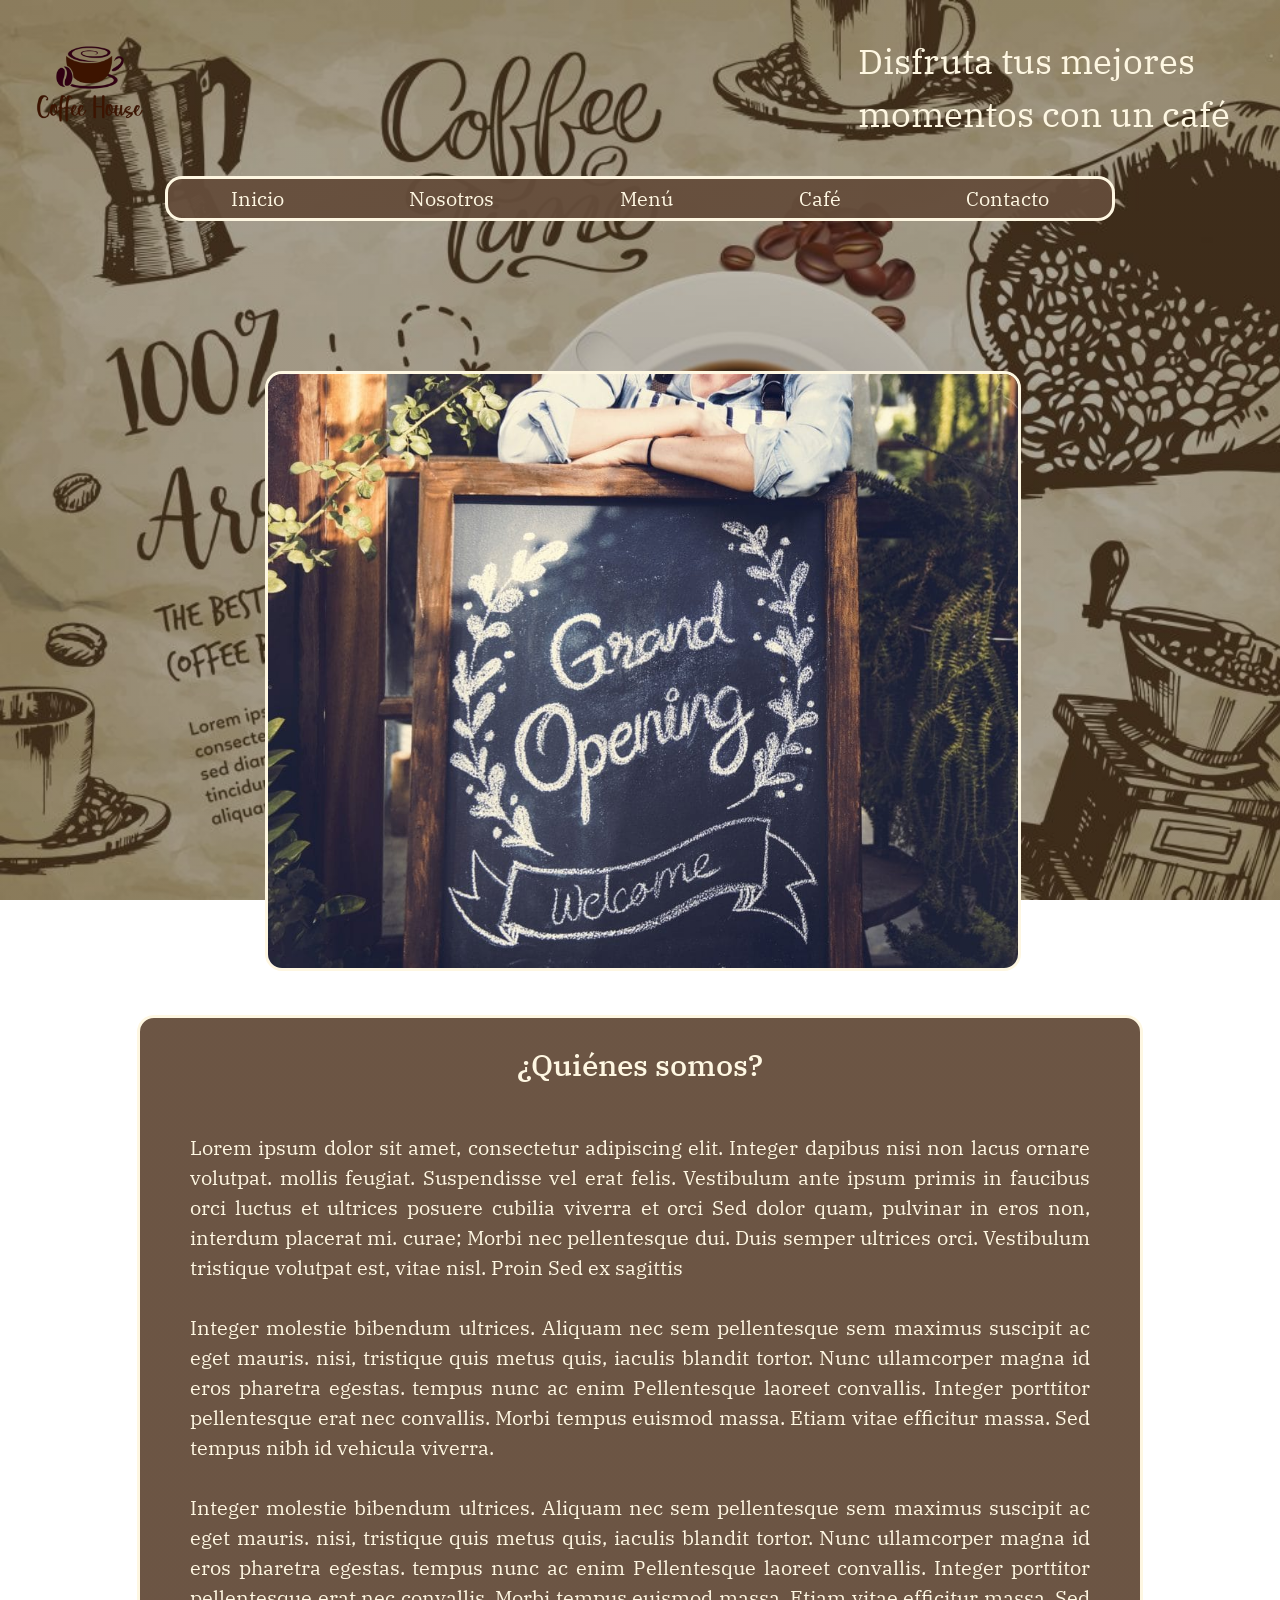
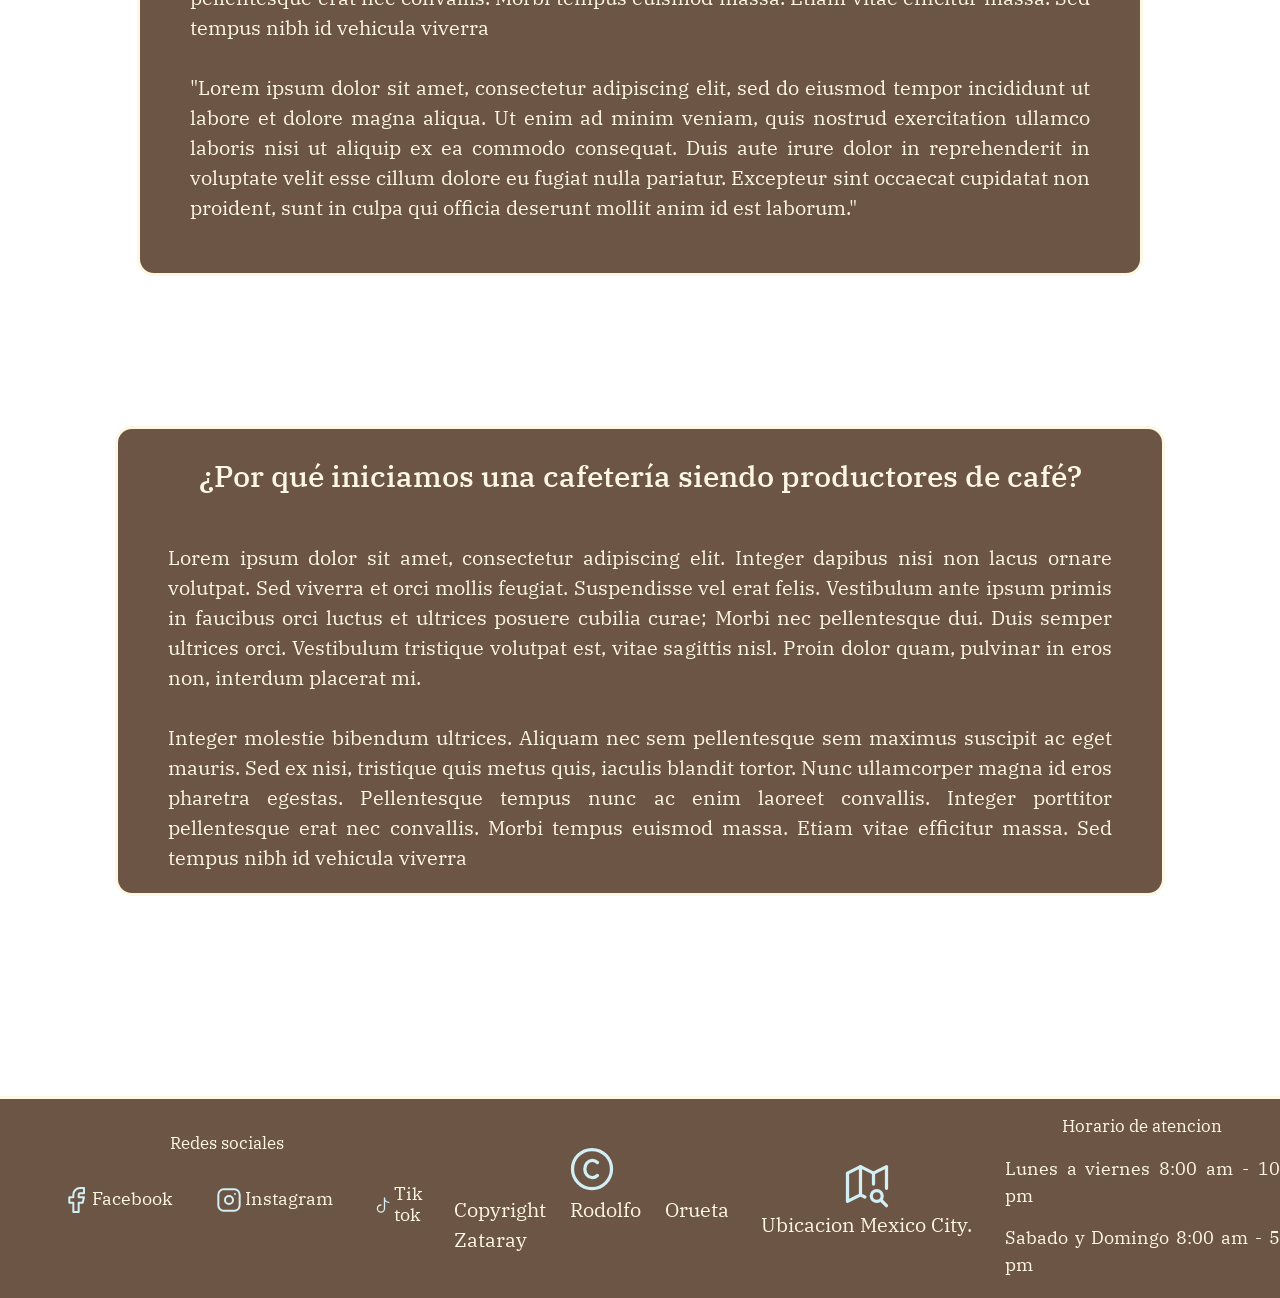
<file: nosotro.html>
<!DOCTYPE html>
<html lang="en">

<head>
    <meta charset="UTF-8">
    <meta http-equiv="X-UA-Compatible" content="IE=edge">
    <meta name="viewport" content="width=device-width, initial-scale=1.0">
    <title>Nosotros</title>
    <link rel="stylesheet" href="css/normalize.css">

    <link rel="preconnect" href="https://fonts.googleapis.com">
    <link rel="preconnect" href="https://fonts.gstatic.com" crossorigin>
    <link href="https://fonts.googleapis.com/css2?family=IBM+Plex+Serif:ital,wght@1,300;1,400;1,500;1,600&display=swap"
        rel="stylesheet">

    <link rel="preload" href="css/style.css" as="style">
    <link rel="stylesheet" href="css/style.css">
</head>

<body class="fondo">

    <header class="contenedor">
        <h1 class="logo">
            <a href="index.html">
                <img class="logo__imagen" src="img/Coffe-cafe-logo-by-DEEMKA-STUDIO-2-580x406.png"
                    alt="logo de la cafeteria">
            </a>
        </h1>

        <div class="eslogan">
            <p class="eslogan__frase"> Disfruta tus mejores
                <br>
                momentos con un café
            </p>
        </div>
    </header>

    <div class="contenedor--navegacion">
        <nav>
            <ul class="enlaces fondo--disenio">
                <li> <a class="enlace__disenio" href=" index.html">Inicio</a> </li>
                <li> <a class="enlace__disenio" href="nosotro.html">Nosotros</a> </li>
                <li> <a class="enlace__disenio" href="menu.html">Menú </a> </li>
                <li> <a class="enlace__disenio" href="cafe.html">Café</a> </li>
                <li> <a class="enlace__disenio" espacio" href="contacto.html">Contacto</a> </li>
            </ul>
        </nav>
    </div>



    <section class="Contenedor--Quienes">
        <div class="centro--imgNosotros">
            <img class=" imagen--nosotros" src="img/inicios.jpg">
        </div>


        <div class="historia">
            <h2 class="historia__titulo"> ¿Quiénes somos? </h2>
            <div>
                <p class="historia__parrafo">Lorem ipsum dolor sit amet, consectetur adipiscing elit. Integer
                    dapibus
                    nisi non lacus ornare volutpat.
                    mollis feugiat. Suspendisse vel erat felis. Vestibulum ante ipsum primis in faucibus orci luctus
                    et
                    ultrices posuere cubilia viverra et orci Sed dolor quam, pulvinar in eros non, interdum placerat
                    mi.
                    curae; Morbi nec pellentesque dui. Duis semper ultrices orci. Vestibulum tristique volutpat est,
                    vitae
                    nisl. Proin Sed ex sagittis
                    <br>
                    <br>Integer molestie bibendum ultrices. Aliquam nec sem pellentesque sem maximus suscipit ac
                    eget
                    mauris.
                    nisi, tristique quis metus quis, iaculis blandit tortor. Nunc ullamcorper magna id eros pharetra
                    egestas.
                    tempus nunc ac enim Pellentesque laoreet convallis. Integer porttitor pellentesque erat nec
                    convallis.
                    Morbi tempus euismod massa. Etiam vitae efficitur massa. Sed tempus nibh id vehicula viverra.
                    <br>
                    <br>Integer molestie bibendum ultrices. Aliquam nec sem pellentesque sem maximus suscipit ac
                    eget
                    mauris.
                    nisi, tristique quis metus quis, iaculis blandit tortor. Nunc ullamcorper magna id eros pharetra
                    egestas.
                    tempus nunc ac enim Pellentesque laoreet convallis. Integer porttitor pellentesque erat nec
                    convallis.
                    Morbi tempus euismod massa. Etiam vitae efficitur massa. Sed tempus nibh id vehicula viverra
                    <br>
                    <br>
                    "Lorem ipsum dolor sit amet, consectetur adipiscing elit, sed do eiusmod tempor incididunt ut
                    labore
                    et dolore magna aliqua.
                    Ut enim ad minim veniam, quis nostrud exercitation ullamco laboris nisi ut aliquip ex ea commodo
                    consequat. Duis aute irure
                    dolor in reprehenderit in voluptate velit esse cillum dolore eu fugiat nulla pariatur. Excepteur
                    sint occaecat cupidatat non
                    proident, sunt in culpa qui officia deserunt mollit anim id est laborum."
                </p>
            </div>
        </div>
    </section>

    <section class="contenedor--iniciamos">
        <div class="iniciamos">
            <h2 class="iniciamos__titulo">¿Por qué iniciamos una cafetería siendo productores de café?</h2>
            <div class="iniciamos__contenedor--parrafo">
                <p class="iniciamos__parrafo">Lorem ipsum dolor sit amet, consectetur adipiscing elit. Integer dapibus
                    nisi non lacus ornare volutpat.
                    Sed
                    viverra et orci mollis feugiat. Suspendisse vel erat felis. Vestibulum ante ipsum primis in faucibus
                    orci
                    luctus et ultrices posuere cubilia curae; Morbi nec pellentesque dui. Duis semper ultrices orci.
                    Vestibulum
                    tristique volutpat est, vitae sagittis nisl. Proin dolor quam, pulvinar in eros non, interdum
                    placerat
                    mi.
                    <br>
                    <br>Integer molestie bibendum ultrices. Aliquam nec sem pellentesque sem maximus suscipit ac eget
                    mauris.
                    Sed ex
                    nisi, tristique quis metus quis, iaculis blandit tortor. Nunc ullamcorper magna id eros pharetra
                    egestas.
                    Pellentesque tempus nunc ac enim
                    laoreet convallis. Integer porttitor pellentesque erat nec convallis. Morbi tempus euismod massa.
                    Etiam
                    vitae efficitur massa. Sed tempus nibh id vehicula viverra
                </p>
            </div>
        </div>
    </section>

    <!-- Codigo del footer -->
    <footer class="contenedor--footer">
        <div>

            <div>
                <h3 class="redes--titulo">Redes sociales</h3>
            </div>

            <ul class="redes__enlaces">
                <li><a class="redes__enlace acomodo " href="#">
                        <svg xmlns="http://www.w3.org/2000/svg" class="icon icon-tabler icon-tabler-brand-facebook"
                            width="32" height="32" viewBox="0 0 24 24" stroke-width="1.5" stroke="#D2EFF6" fill="none"
                            stroke-linecap="round" stroke-linejoin="round">
                            <path stroke="none" d="M0 0h24v24H0z" fill="none" />
                            <path d="M7 10v4h3v7h4v-7h3l1 -4h-4v-2a1 1 0 0 1 1 -1h3v-4h-3a5 5 0 0 0 -5 5v2h-3" />
                        </svg>
                        Facebook</a>
                </li>

                <li><a class="redes__enlace acomodo " href="#">
                        <svg xmlns="http://www.w3.org/2000/svg" class="icon icon-tabler icon-tabler-brand-instagram"
                            width="32" height="32" viewBox="0 0 24 24" stroke-width="1.5" stroke="#D2EFF6" fill="none"
                            stroke-linecap="round" stroke-linejoin="round">
                            <path stroke="none" d="M0 0h24v24H0z" fill="none" />
                            <rect x="4" y="4" width="16" height="16" rx="4" />
                            <circle cx="12" cy="12" r="3" />
                            <line x1="16.5" y1="7.5" x2="16.5" y2="7.501" />
                        </svg>
                        Instagram</a>
                </li>

                <li><a class="redes__enlace acomodo" href="#">
                        <svg xmlns="http://www.w3.org/2000/svg" class="icon icon-tabler icon-tabler-brand-tiktok"
                            width="32" height="32" viewBox="0 0 24 24" stroke-width="1.5" stroke="#D2EFF6" fill="none"
                            stroke-linecap="round" stroke-linejoin="round">
                            <path stroke="none" d="M0 0h24v24H0z" fill="none" />
                            <path d="M9 12a4 4 0 1 0 4 4v-12a5 5 0 0 0 5 5" />
                        </svg>
                        Tik tok</a>
                </li>
            </ul>
        </div>

        <div class="copy--disenio">
            <svg xmlns="http://www.w3.org/2000/svg" class="icon icon-tabler icon-tabler-copyright" width="52"
                height="52" viewBox="0 0 24 24" stroke-width="1.5" stroke="#D2EFF6" fill="none" stroke-linecap="round"
                stroke-linejoin="round">
                <path stroke="none" d="M0 0h24v24H0z" fill="none" />
                <circle cx="12" cy="12" r="9" />
                <path d="M14.5 9a3.5 4 0 1 0 0 6" />
            </svg>
            <p>Copyright Rodolfo Orueta Zataray</p>
        </div>

        <div class="ubicacion--disenio">
            <svg xmlns="http://www.w3.org/2000/svg" class="icon icon-tabler icon-tabler-map-search" width="52"
                height="52" viewBox="0 0 24 24" stroke-width="1.5" stroke="#D2EFF6" fill="none" stroke-linecap="round"
                stroke-linejoin="round">
                <path stroke="none" d="M0 0h24v24H0z" fill="none" />
                <path d="M11 18l-2 -1l-6 3v-13l6 -3l6 3l6 -3v10" />
                <path d="M9 4v13" />
                <path d="M15 7v5" />
                <circle cx="16.5" cy="17.5" r="2.5" />
                <path d="M18.5 19.5l2.5 2.5" />
            </svg>
            <p>Ubicacion Mexico City.</p>
        </div>

        <div class="horario">
            <p class="horario__titulo">
                Horario de atencion
            </p>
            <p class="horario__horas">
                Lunes a viernes 8:00 am - 10 pm
            </p>
            <p class="horario__horas">
                Sabado y Domingo 8:00 am - 5 pm
            </p>
        </div>
    </footer>

</body>

</html>
</file>
<file: css/style.css>
html{
    font-size: 62.5%;
}

body{
    font-size: 16px;
    background: linear-gradient(rgba(5,7,12,0.25),rgba(5,7,12,0.25)), url("../img/back2.jpg");
    background-repeat: no-repeat;
    background-size: cover;
    background-attachment: fixed;
    font-family: var(--tipoLetra);
}

*{
    margin:0;
}

:root{
    --tipoLetra: 'IBM Plex Serif', serif;
    --colorLetra: #FEF7E2;
    --fondoElementos: linear-gradient(rgba(100,76,58,0.95), rgba(100,76,58,0.95));
    --bordeElemento: .35rem solid var(--colorLetra);
    --borderRadius: 1.7rem;
    --tituloLetTamanio: 3rem;
    --ParraLetTamanio: 2rem;
    --WeightTitulo: 500;
    --WeightParrafo: 400;
    --Espacio: elementos: 30rem;
}

h2{
    padding-top: 3rem;
    text-align: center;
    font-size: var(--tituloLetTamanio);
    color: var(--colorLetra);
    font-weight: var(--WeightTitulo);  
}

p{
    text-align: justify;
    font-size: var(--ParraLetTamanio);
    color: var(--colorLetra);
    font-weight: var(--WeightParrafo);    
    line-height:1.5;
}

button{
    border: none;
    padding: 2rem 7rem;
    font-size: var(--ParraLetTamanio);
    font-weight: 600;
    background-color: var(--colorLetra);
    border-radius: var(--borderRadius);
    transition: background-color 1.5s ease;
    transition: padding 1s ease;
}

button:hover{
    background-color: white;
    padding: 1.5rem 6rem;
}

/*                                              ##################################################
                                                ##################################################
                                                ##################################################
                                                            CSS de eslogan e imagen
*/

.contenedor{
    display: grid;
    grid-template-columns: 30% 70%;
}

.logo{
    display: flex;
    justify-content: left;
    align-items: flex-start;
}

.logo__imagen{
    max-width: 13rem;
    max-height: 10rem;
    transition: transform 1s ease-out;
}

.eslogan{
    display: flex;
    justify-content: right;
    align-items: center;
    margin-right: 5rem;
}

.eslogan__frase{
    font-size: 2rem;
    color: var(--colorLetra);
    font-weight: 400;
    transition: background-color 1s ease-out;
    transition: font-size 1s ease-out;
}

.eslogan__frase:hover{
    font-size: 2.5rem;
    font-weight: 600;  
}

.logo__imagen:hover{
    transform: scale(1.2);
}


@media (min-width: 767px) {
    .eslogan__frase{
        font-size: 3.5rem;
    }

    .logo__imagen{
        max-width: 18rem;
        max-height: 15rem;
    }

    .eslogan__frase:hover{
        font-size: 4rem;
        font-weight: 600;  
    }

    .logo__imagen:hover{
        transform: scale(1.5);
    }
}



/*                                              ##################################################
                                                ##################################################
                                                ##################################################
                                                            CSS de barra de navegacion
*/

.contenedor--navegacion{
    margin: 0 auto;
}

.fondo--disenio{
    padding: .8rem 0;
    border-radius: var(--borderRadius) ;
    border: var(--bordeElemento) ;
    margin-bottom: 15rem;
}

.enlaces{
    background: var(--fondoElementos) ;
    display: flex;
    justify-content: space-around;
    list-style: none;
}

.enlace__disenio{
    text-decoration: none;
    color: var(--colorLetra);
    font-weight: 400;
}



@media (min-width: 0px) {
    .contenedor--navegacion{
        max-width: 25rem;   
    }

    .enlace__disenio{
        font-size: 1.3rem;
    }
}

@media (min-width: 350px) {
    .contenedor--navegacion{
        max-width: 35rem;   
    }

    .enlace__disenio{
        font-size: 1.5rem;
    }
}

@media (min-width: 539px) {
    .contenedor--navegacion{
        max-width: 49rem;   
    }

    .enlace__disenio{
        font-size: 1.65rem;
    }
}

@media (min-width: 767px) {
    .contenedor--navegacion{
        max-width: 65rem;   
    }

    .enlace__disenio{
        font-size: 1.8rem;
    }
}

@media (min-width: 1023px) {
    .contenedor--navegacion{
        max-width: 95rem;   
    }

    .enlace__disenio{
        font-size: 2rem;
    }
}

@media (min-width: 1439px ) {
    .contenedor--navegacion{
        max-width: 130rem;   
    }

    .enlace__disenio{
        font-size: 2.4rem;
    }
}


/*                                              ##################################################
                                                ##################################################
                                                ##################################################
                                                                    CSS footer
*/

.contenedor--footer{
    margin-top: 20rem;;
    background: var(--fondoElementos);
    border: var(--bordeElemento);
    border-right: none;
    border-left: none;
    border-bottom: none;
    padding-bottom: 2rem ;
}
.redes--titulo{
    margin-top: 2rem
}

.redes__enlaces{
    margin-top: 3rem;
    display: flex;
    list-style: none;
}

.redes__enlace, .horario__horas{
    text-decoration: none;
    font-size: 1.5rem;
    color: var(--colorLetra);
    font-weight: 400;
}

.redes--titulo{
    text-align: center ;
}
.horario{
    display: flex;
    flex-direction: column;
    align-items: center;
}

.horario__titulo, .horario__horas{
    margin-top: 1.5rem;
}


.copy--disenio, .ubicacion--disenio{
    display: flex;
    flex-direction: column;
    justify-content: center;
    align-items: center;
}

.copy--disenio, .ubicacion--disenio, .redes--titulo, .horario__titulo{
    color: var(--colorLetra);
    font-size: 1.7rem;
    font-weight: 400;
}

.acomodo{
    display: flex;
    align-items: center;
}

@media (min-width: 2px) {
    .contenedor--footer{
        display: grid;
        row-gap: 4rem;
    }

    .redes__enlaces{
        justify-content: center;  
    }

    .redes__enlace{
        margin: 0 1.2rem;
    }
}

@media (min-width: 400px) {
    .redes__enlace{
        margin: 0 2rem;
    }
}

@media (min-width: 541px) {
    .contenedor--footer{
        grid-template-columns: repeat(2,1fr);
    }

    .redes__enlaces{
        justify-content: center;  
    }

    .espacio--footer{
        margin-top: 2rem;
    }

    .copy--disenio{
        margin-top: 2rem ;
    }
    .redes--titulo{
        margin-top: 5rem;
    }

    .redes__enlace{
        margin: 0 .5rem;
    }
}

@media (min-width: 700px) {
    .redes__enlace{
        margin: 0 2rem;
    }
}

@media (min-width: 1025px ) {
    .copy--disenio, .ubicacion--disenio, .redes--titulo, .horario__titulo{
        font-size: 1.7rem;
    }

    .contenedor--footer{
        display: grid;
        grid-template-columns: repeat(4,1fr);
    }

    .redes__enlaces{
        justify-content: space-between;
    }

    .espacio--footer{
        margin: 1rem 0 0 2rem;

    }

    .ubicacion--disenio{
        margin-top: 2rem ;
    }

    .redes--titulo{
        margin-top: 3.5rem;
    }

    .redes__enlace, .horario__horas{
        font-size: 1.8rem;
    }
}

@media (min-width: 1919px) {
    .redes__enlace, .horario__horas{
        font-size: 2.3rem;
    }
}

/* ######################################################################################################################################################
   ######################################################################################################################################################
   ######################################################################################################################################################
   ######################################################################################################################################################
                                                                            CSS INICIO
*/

/* Welcomte to coffe house */
.contenedor--welcome{
    max-width: 160rem;
    margin: 0 auto 15rem;
}

.contenedor--frase{
    display: grid;
    row-gap: 5rem;
}

.imagen--frase__disenio{
    border: var(--bordeElemento);
    border-radius: var(--borderRadius);
}

.acomodo-frases{
    margin:0 2rem;
    display: flex;
    flex-flow: column;
    justify-content: center;
}

.imagen--fraseSemana{
    display: flex;
    justify-content: center;
}


@media (min-width: 1px ) {
    .contenedor--welcome{
        max-width: 29rem;
    }
    .imagen--frase{
        width: 95%;
        height: 95%;
    }
}

@media (min-width: 321px ) {
    .contenedor--welcome{
        max-width: 33rem;
    }
}

@media (min-width: 540px ) {
    .contenedor--welcome{
        max-width: 44rem;
    }
    .imagen--frase{
        width: 95%;
        height: 95%;
    }
}

@media (min-width: 640px ) {
    .contenedor--welcome{
        max-width: 54rem;
    }
}

@media (min-width: 767px ) {
    .contenedor--welcome{
        max-width: 65rem;
    }
}

@media (min-width: 801px ) {
    .contenedor--welcome{
        max-width: 85rem;
    }
}

@media (min-width: 802px ) {
 
    .contenedor--welcome{
        max-width: 75rem;
    }

}

@media (min-width: 1025px ) {
    .contenedor--frase{
        grid-template-columns: repeat(2,1fr);
        column-gap: 1.5rem; 
    }

    .contenedor--welcome{
        max-width: 100rem;
    }

} 

@media (min-width: 1281px ) {
    .contenedor--welcome{
        max-width: 125rem;   
    }
    
}


@media (min-width: 1920px ) {
    .contenedor--welcome{
        max-width: 160rem;
        /* box-shadow: 64px 31px 28px 22px rgba(0,0,0,0.67); */
    }
}

@media (min-width: 1921px ) {
    .contenedor--welcome{
        max-width: 160rem;
    }
    .acomodo-frases{
        margin-left: 5rem;
    }
    
    .imagen--frase{
        margin-right: 0rem; 
   }
}



/* Clase que comparten codigo */

.contenedor--welcome__titulo, .frase__titulo{
  margin-bottom: 3rem;
}

.contenedor--welcome__parrafo, .frase__estilo{
    margin: 0 4rem;
    padding-bottom: 3rem;
}

.frases, .contenedor--welcome__disenio {
    background: var(--fondoElementos);
    border-radius: var(--borderRadius);
    border: var(--bordeElemento);
}


/* ######################################################################################################################################################
   ######################################################################################################################################################
   ######################################################################################################################################################
   ######################################################################################################################################################
                                                                            CSS NOSOTROS
*/

/* Quienes somos?  */
.Contenedor--Quienes{
    display: grid;
    row-gap: 5rem;
}

.imagen--nosotros{
    border-radius: var(--borderRadius);
    border: var(--bordeElemento);
}

/*Por que iniciamos....?*/

.contenedor--iniciamos{
    margin: 15rem auto 0 auto;
}

.historia{
    padding-bottom: 3rem;
}

/* Clase que comparten codigo */



.iniciamos, .historia{
    border-radius: var(--borderRadius);
    border: var(--bordeElemento);
    background: var(--fondoElementos);
}

@media (min-width: 1px) {

    .historia div, .iniciamos__parrafo{
        margin: 3rem 0.5rem 0rem 0.5rem;
        padding: 2rem;
    }
    
    
    .imagen--nosotros{
        width: 100%;
        height: 100%;
    }

    .centro--imgNosotros, .historia{
        margin: 0 auto;
    }
    .centro--imgNosotros{
        max-width: 28rem; 
    }
 
    .historia, .contenedor--iniciamos{
       max-width: 25rem;
   }
}

@media (min-width: 325px) {

    .historia div, .iniciamos__parrafo{
        margin: 3rem 0.5rem 0rem 0.5rem;
        padding: 2rem;
    }
    
    
    .imagen--nosotros{
        width: 100%;
        height: 100%;
    }

    .centro--imgNosotros, .historia{
        margin: 0 auto;
    }
    .centro--imgNosotros{
        max-width: 35rem; 
    }
 
    .historia, .contenedor--iniciamos{
       max-width: 32rem;
   }
}

@media (min-width: 400px) {

    .historia div, .iniciamos__parrafo{
        margin: 3rem 0.5rem 0rem 0.5rem;
        padding: 2rem;
    }
    
    
    .imagen--nosotros{
        width: 100%;
        height: 100%;
    }

    .centro--imgNosotros, .historia{
        margin: 0 auto;
    }
    .centro--imgNosotros{
        max-width: 40rem; 
    }
 
    .historia, .contenedor--iniciamos{
       max-width: 40rem;
   }
}

@media (min-width: 501px) {

    .historia div, .iniciamos__parrafo{
        margin: 3rem 3rem 0rem 3rem;
        padding: 2rem;
    }
    
    .imagen--nosotros{
        width: 100%;
        height: 100%;
    }

    .centro--imgNosotros, .historia{
        margin: 0 auto;
    }
    .centro--imgNosotros{
        max-width: 50rem; 
    }
 
    .historia, .contenedor--iniciamos{
       max-width: 48rem;
   }
}

@media (min-width: 640px) {

    .historia div, .iniciamos__parrafo{
        margin: 3rem 3rem 0rem 3rem;
        padding: 2rem;
    }
    
    .imagen--nosotros{
        width: 100%;
        height: 100%;
    }

    .centro--imgNosotros, .historia{
        margin: 0 auto;
    }
    .centro--imgNosotros{
        max-width: 60rem; 
    }
 
    .historia, .contenedor--iniciamos{
       max-width: 58rem;
   }
}



@media (min-width: 799px) {
    
    .imagen--nosotros{
        width: 100%;
        height: 100%;
    }

    .centro--imgNosotros, .historia{
        margin: 0 auto;
    }
    .centro--imgNosotros{
        max-width: 75rem; 
    }
 
    .historia, .contenedor--iniciamos{
       max-width: 70rem;
   }
}

@media (min-width: 954px) {
    
    .imagen--nosotros{
        width: 90rem;
        height: 60rem;
    }

    .centro--imgNosotros, .historia{
        margin: 0 auto;
    }
 
    .historia, .contenedor--iniciamos{
       max-width: 80rem;
   }
}

@media (min-width: 1035px) {
    
    .imagen--nosotros{
        width: 100%;
        height: 100%;
    }    

    .centro--imgNosotros, .historia{
        margin: 0 auto;
    }

    .historia{
       max-width: 100rem;
   }

   .contenedor--iniciamos{
    max-width: 105rem;
    }
}

@media (min-width: 1439px) {
    .imagen--nosotros{
        width: 90%;
        height: 100%;
    }

    .Contenedor--Quienes{
        grid-template-columns: 55% 45%;
        column-gap: 1.5rem;
    }
    
    .historia{
        max-width: 75rem;
    }

    .contenedor--iniciamos{
        max-width: 180rem;
    }

    .centro--imgNosotros{
        margin-left: 3rem;
    }

    .historia{
        margin-right: 5rem;
    }
}

@media (min-width: 1440px) {
    .Contenedor--Quienes{
        grid-template-columns: 55% 45%;
        column-gap: 1.5rem;
    }
    
    .historia{
        max-width: 75rem;
    }

    .contenedor--iniciamos{
        max-width: 140rem;
    }

    .centro--imgNosotros{
        margin-left: 3rem;
    }

    .historia{
        margin-right: 5rem;
    }
}

@media (min-width: 1921px) {
    .Contenedor--Quienes{
        grid-template-columns: 50% 50%;
    }

    .historia{
        max-width: 110rem;
    }
    .contenedor--iniciamos{
        max-width: 190rem;
    }

    .centro--imgNosotros{
        margin-left: 16rem;
    }

    .historia{
        margin-right: 16rem;
    }
}
@media (min-width: 2027px) {

    .contenedor--iniciamos{
        max-width: 200rem;
    }

   
}

/* ######################################################################################################################################################
   ######################################################################################################################################################
   ######################################################################################################################################################
   ######################################################################################################################################################
                                                                            CSS Cafe
*/

.contenedor--cafe{
    display: flex;
    flex-direction: column;
    gap: 10rem; 
}


.contenedor--solicitar__estilo{
    max-width: 80%;
    margin:0 auto;
    background: var(--fondoElementos);
}

.contenedor--solicitar__estilo div{
    margin: 5rem auto;
    display: flex;
    justify-content: center;

}
.extra{ margin: 0 2rem}


.boton--nosotros:hover{
    cursor: pointer;
}

.contenedor--img-cafe{
    display: flex;
    flex-direction: column;
    align-items: center;
    gap: 10rem; 
}


.imagen--empaqueCafe{
    display: flex;
    justify-content: center;
   
}

.imagen--empaqueCafe__estilo{
    width: 90%;
}


.contenedor--img-cafe__estilo{
    width: 75%;
}

/* Clase que comparten codigo */

.contenedor--cultivamos, .contenedor--acerca {
    max-width: 90%;
}


.contenedor--acerca, .contenedor--cultivamos, .video--cafe, .contenedor--img-cafe , 
.contenedor--solicitar, .contenedor--cultivamos{
    margin: 15rem auto 0 auto;
}

.contenedor--acerca__parrafo, .Contenedor--cultivamos__parrafo{
    margin: 3rem 3rem;
}

.contenedor--acerca, .contenedor--cultivamos, .tamanio--video,.contenedor--solicitar__estilo,
.imagen--empaqueCafe__estilo, .contenedor--img-cafe__estilo
{
    background: var(--fondoElementos);
    border-radius: var(--borderRadius);
    border: var(--bordeElemento);
}

 
@media (min-width: 320px ) {
    .tamanio--video{
        width: 33rem;
        height: 25rem
    }
}
@media (min-width: 450px ) {
    .tamanio--video{
        width: 40rem;
        height: 30rem
    }
}
 
@media (min-width: 590px ) {
    .tamanio--video{
        width: 55rem;
        height: 30rem
    }
}

@media (min-width: 850px ) {
    .tamanio--video{
        width: 80rem;
        height: 50rem
    }
}

@media (min-width: 1000px ) {
    .tamanio--video{
        width: 100rem;
        height: 60rem
    }
}

@media (min-width: 1260px ) {
  
    .tamanio--video{
        width: 120rem;
        height: 60rem
    }
}

@media (min-width: 1601px ) {
  
    .tamanio--video{
        width: 150rem;
        height: 90rem
    }
}


/* ######################################################################################################################################################
   ######################################################################################################################################################
   ######################################################################################################################################################
   ######################################################################################################################################################
                                                                            CSS contactanos
*/

.contenedor--contacto{
    max-width: 80%;
    margin: 0 auto;
}

.contenedor--contacto__estilo{
    background: var(--fondoElementos);
    border-radius: var(--borderRadius);
    border: var(--bordeElemento);
}

.contenedor--contacto__fieldset{
    border: none;
    font-size: var(--tituloLetTamanio);
}

.contenedor--contacto__legend{
    padding-top: 4rem;
    margin: 0 auto 4rem auto;
}

.contenedor--grid{
    display: grid;
    grid-template-columns: repeat(2,1fr);
    row-gap: 2rem;
}

.contenedor--grid__label{
    font-size: 2.3rem;
    margin-bottom: 1rem;
}

.contenedor--grid__datos{ 
    width: 70%;
    padding: .5rem .5rem;
}

.estilo--datos{
    border-radius: var(--borderRadius);
    border: var(--bordeElemento);
}

.grid--datos__acomodo{
    display: flex;
    flex-direction: column;
    align-items: center;
}

.textarea--acomodo{
    grid-column: 1 / 3;
}

.textarea--mensaje{
    width: 80%;
    padding-bottom: 15rem;
}

.textarea--mensaje, .contenedor--grid__datos{
    font-size: var(--ParraLetTamanio);
    color: black;
    font-weight: var(--WeightTitulo);  
}

.acomodo--boton{
    display: flex;
    justify-content: right;
    margin: 4rem 5rem 4rem 0rem;
}

.acomodo--boton button:hover{
    cursor: pointer;
}

/* Clases que comparten codigo */
.contenedor--grid__label, .contenedor--contacto__fieldset{
    color: var(--colorLetra);
    font-weight: var(--WeightTitulo);   
}


@media (min-width: 1920px ) {
    .contenedor--contacto{
        margin: 30rem auto;
    }
}

/* ######################################################################################################################################################
   ######################################################################################################################################################
   ######################################################################################################################################################
   ######################################################################################################################################################
                                                                            CSS Menú
*/


.fondo--menuE{
    background: var(--fondoElementos);
}

.menu--frase{
    padding: 1.5rem 0;
    max-width: 90%;
    margin: 0 auto;
}

.titulo-Menu__eslogan{
    text-align: center;
    
    color: var(--colorLetra);
    font-weight: 600; 
}

.contenedor--productos__estilo{
    background: var(--fondoElementos);
    border-radius: var(--borderRadius);
    border: var(--bordeElemento);
}

.contenedor--productos{
    max-width: 90%;
    margin: 10rem auto 0rem auto;
    padding-bottom:10rem ;
}


.grid--cafe{
    display: grid;
    gap: 5rem;
    margin: 0rem 2rem;
}

.grid--cafe__titulo{
    margin: 3rem 0;
    grid-column: 1 / 4 ;
    font-size: 3.5rem;

}

.grid--cafe__espacio{
    text-align: center;   
}

.grid--cafe__espacio{
    margin-top: 4rem;
}

.grid--cafe__producto{
    width: 90%;
    height: 70%;
    border-radius: var(--borderRadius);
    border: var(--bordeElemento);
}

h3 {
    text-align: center;
    font-size: 2.5rem;
    color: var(--colorLetra);
    font-weight: var(500);     
    margin-top: 2rem;
}



@media (min-width: 2px) {

    .contenedor--productos{
        max-width: 60%;
        margin: 10rem auto 0rem auto;
    }

    .grid--cafe{
        grid-template-columns: repeat(1,1fr);
    }
    
    .titulo-Menu__eslogan{
        font-size: 1.5rem;
    }
   
}



@media (min-width: 540px) {
    .titulo-Menu__eslogan{
        font-size: 2.5rem;
    }
}

@media (min-width: 641px) {
    .grid--cafe{
        grid-template-columns: repeat(2,1fr);
        
    }

    .titulo-Menu__eslogan{
        font-size: var(--tituloLetTamanio);
    }
}

@media (min-width: 1024px) {
    .grid--cafe{
        grid-template-columns: repeat(3,1fr);
        
    }
    
}

@media (min-width: 1080px) {
    .titulo-Menu__eslogan{
        font-size: var(--tituloLetTamanio);
    }
}
</file>
